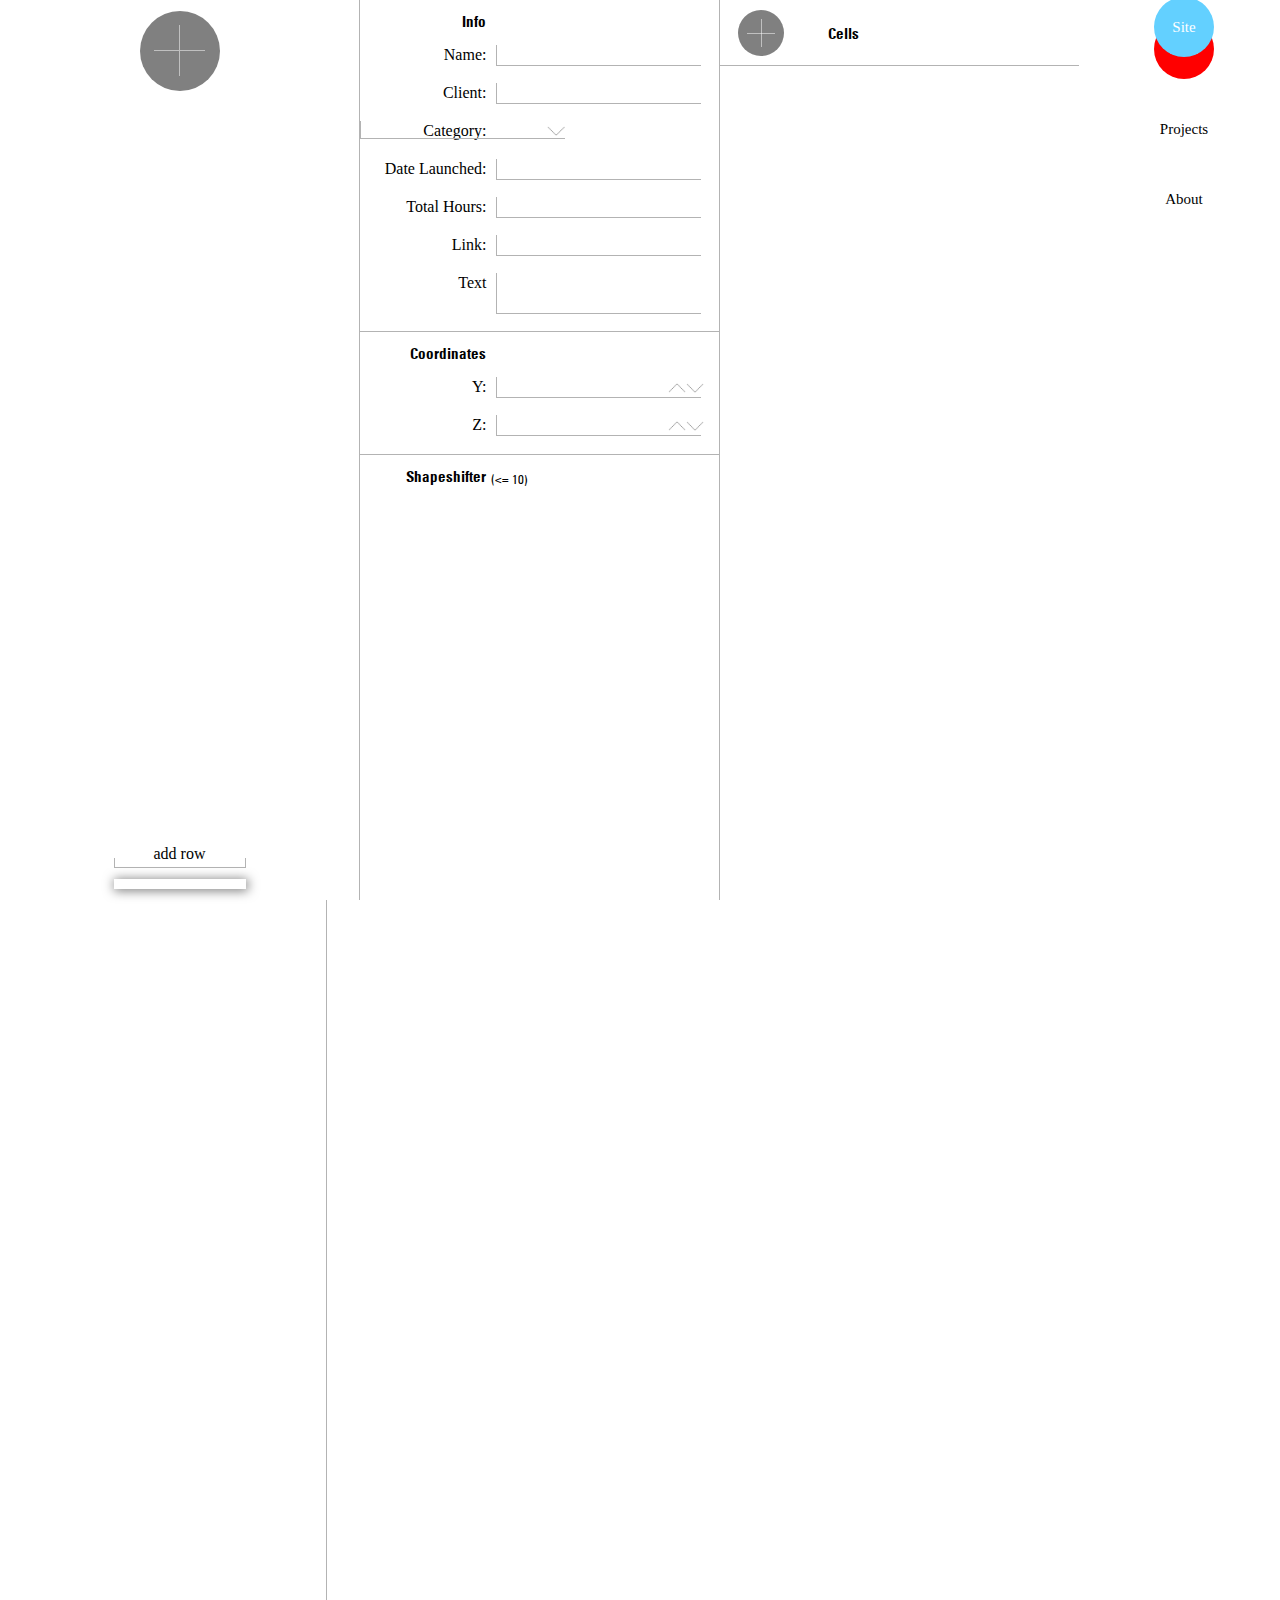
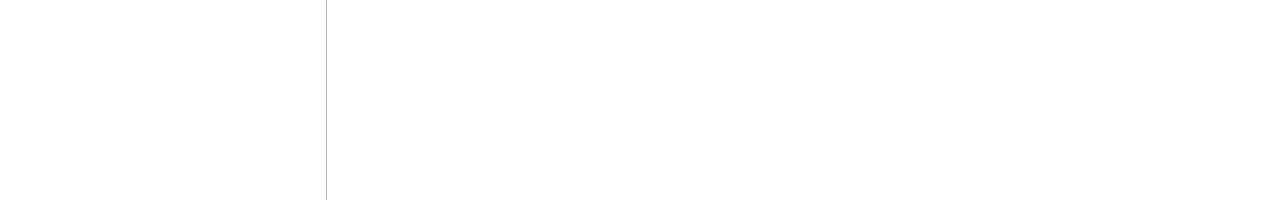
<file: back/index.html>
<!doctype html>
<!--[if lt IE 7]>  <html class="ie ie8 ie7 ie6" lang="en"> <![endif]-->
<!--[if IE 7]>     <html class="ie ie8 ie7" lang="en"> <![endif]-->
<!--[if IE 8]>     <html class="ie ie8" lang="en"> <![endif]-->
<!--[if IE]>       <html class="ie" lang="en"> <![endif]-->
<!--[if !IE]><!--> <html lang="en"> <!--<![endif]-->
<head>
	<meta http-equiv="Content-Type" content="text/html; charset=utf-8">
    <title>Page Title</title>
    <meta name="viewport" content="width=device-width, user-scalable=yes, initial-scale=1" />
    <link rel="stylesheet" type="text/css" href="type/type.css"/>
    <link rel="stylesheet" type="text/css" href="css/master.css" />

    <!--<script type="text/javascript" src="js/lib/jquery.js"></script>-->
</head>

<body>
	<div class="master">
		<div id="be_move">
			<div class="projects">
				<div id="oversight">
					<div id="add_project">
						<img src="img/plus_large.png" id="add_project_plus"/>
						<img src="img/minus_large.png"/>
					</div>
					<div id="add_row">
						<img src="img/addrow.png" /><p>add row</p>
						<div id="row_list">
							<li class="rowselectable" data-after="first"></li>
						</div>
					</div>
					<div id="oversight_sight"></div>
				</div>
				<div class="divide"><div></div></div>
				<div class="details">
					<div class="info">
						<h3>Info</h3>
						<div><p>Name:</p> <input tabindex="1" type="text" id="info_name"><br /></div>
						<div><p>Client:</p> <input tabindex="1" type="text" id="info_client"><br /></div>
						<div><p>Category:</p> 
							<!-- <input tabindex="1" type="text" id="info_category"> -->
							<div id="info_category">
								<div id="info_category_open"></div>
								<div id="info_category_carousel"></div>
							</div>
							<br />
						</div>
						<div><p>Date Launched:</p> <input tabindex="1" type="text" id="info_datelaunch"><br /></div>
						<div><p>Total Hours:</p> <input tabindex="1" type="text" id="info_hours"><br /></div>
						<div><p>Link:</p> <input tabindex="1" type="text" id="info_link"><br /></div>
						<div><p>Text</p><textarea tabindex="16" id="info_text"></textarea></div>
					</div>
					<div class="coords">
						<h3>Coordinates</h3>
						<div id="coord_y_hold">
							<p>Y:</p>
							<input tabindex="1" type="text" class="coord_inp" id="coord_y">
							<img src="img/down.png" class="coord_button cb_down" id="coord_y_down" />
							<img src="img/up.png" class="coord_button cb_up" id="coord_y_up" />
							<br />
						</div>
						<div id="coord_z_hold">
							<p>Z:</p>
							<input tabindex="1" type="text" class="coord_inp" id="coord_z">
							<img src="img/down.png" class="coord_button cb_down" id="coord_z_down" />
							<img src="img/up.png" class="coord_button cb_up" id="coord_z_up" />
							<br />
						</div>
					</div>
					<div class="shapeshifter_collect">
						<h3>Shapeshifter <span>(<= 10)</span></h3>
						<div id="shapeshifterhopper"></div>
					</div>
				</div>
				<div class="divide"><div></div></div>
				<div class="cells">
					<div class="cell_top">
						<div id="cell_add"><img src="img/plus_small.png" /></div>
						<h3>Cells</h3>
					</div>
					<div id="cell_put"></div>
				</div>
			</div>

			<div class="about">
				<div id="meimgs"></div>
				<div id="mebits"></div>
			</div>
		</div>

		<div class="side">
			<div id="save"><p>Save</p></div>
			<div class="switcher">
				<div id="switch_01"><p>Projects</p></div>
				<div id="switch_02"><p>About</p></div>
				<div id="switch_03"><div><p>Site</p></div></div>
			</div>
		</div>
	</div>


<script src="js/lib/three.min.54.js"></script>
<script src="js/lib/CSS3DRenderer.js"></script>
<script src="js/lib/tween.min.js"></script>
<script src="js/lib/underscore-min.js"></script>

<script src="js/lib/jquery.js"></script>
<script src="js/lib/jquery.tmpl.min.js"></script>
<script src="js/lib/jquery.filedrop.js"></script>

<script src='../join/descend.js'></script>

<script type="text/javascript" src="js/projects-m.js"></script>
<script type="text/javascript" src="js/about-m.js"></script>

</body>
</html>
</file>
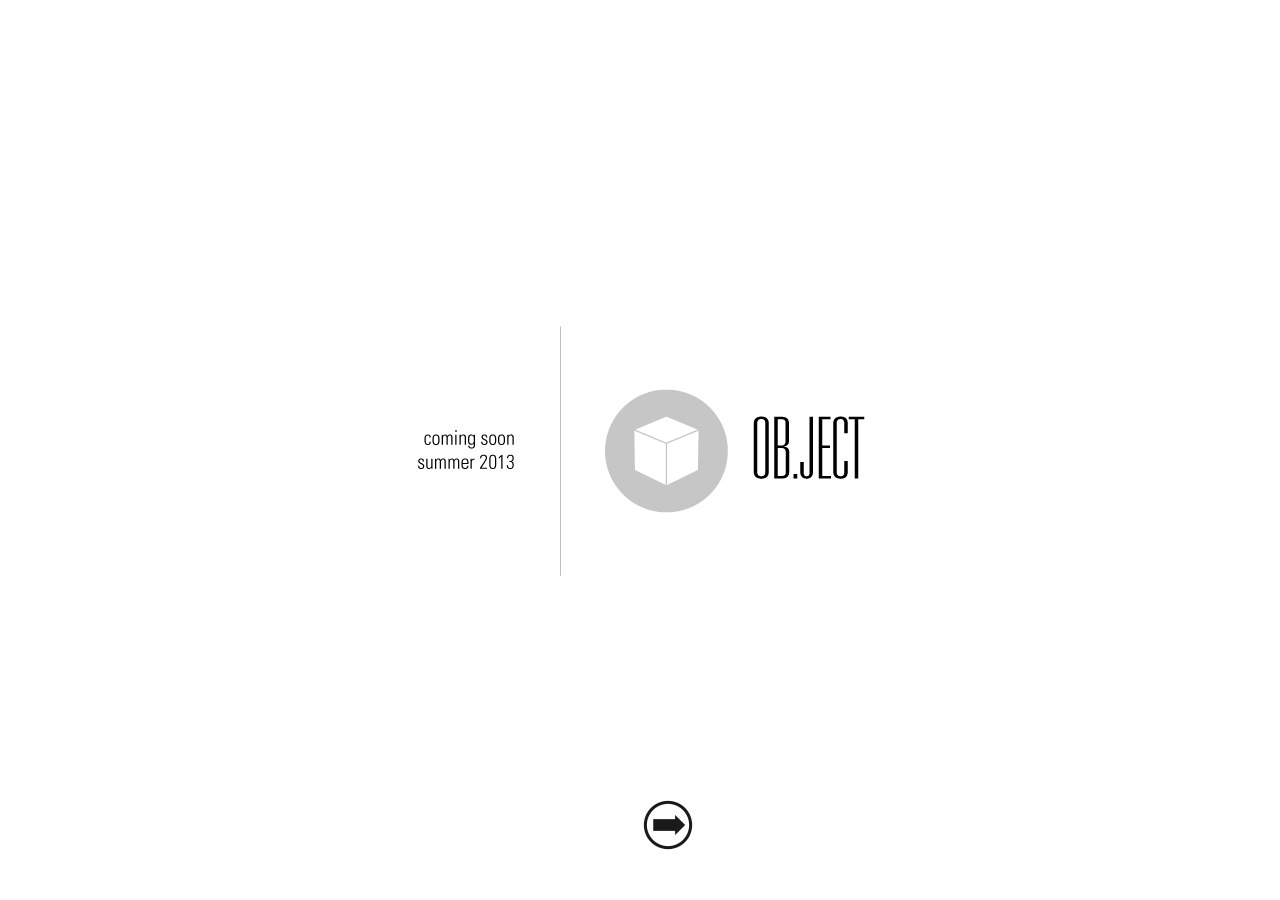
<file: preview/index.html>
<!doctype html>
<!--[if lt IE 7]>  <html class="ie ie8 ie7 ie6"> <![endif]-->
<!--[if IE 7]>     <html class="ie ie8 ie7""> <![endif]-->
<!--[if IE 8]>     <html class="ie ie8"> <![endif]-->
<!--[if IE]>       <html class="ie"> <![endif]-->
<!--[if !IE]><!--> <html> <!--<![endif]-->
<head>
	<meta http-equiv="Content-Type" content="text/html; charset=utf-8">
    <title>a sign of things to come</title>
    <meta name="viewport" content="width=device-width, user-scalable=yes, initial-scale=1" />
    <link rel="stylesheet" type="text/css" href="css/master.css" />

    <!--<script type="text/javascript" src="js/lib/jquery.js"></script>-->
</head>

<body>
	<div class="master">
		<div id="frame">
			<div class="p0">
				<p class="img"><img src="img/0.png"></p>
			</div>
			<div class="p1">
				<p class="img"><img src="img/1.png"></p>
				<div class="txt en"><p>three.js + css3d based navigation</p></div>
				<div class="txt de"><p>Navigation ist mit three.js + css3d gemacht</p></div>
			</div>
			
			<div class="p2">
				<p class="img"><img src="img/5.png"></p>
			</div>
			
			<div class="p3">
				<p class="img"><img src="img/7.png"></p>
				<div class="txt en"><p>a handcrafted CMS powers everything</p></div>
				<div class="txt de"><p>eine selbgemacht CMS biete alles</p></div>
			</div>
			<div class="p4">
				<p class="end en"><a href="http://www.ob.ject.ch/" target="_blank">ob.ject.ch</a><br />check back soon<br />thanks for looking<br />&copy; mike fischer 2013</p>
				<p class="end de"><a href="http://www.ob.ject.ch/" target="_blank">ob.ject.ch</a><br />bitte bald luege<br />danke f&uuml;r schauen<br />&copy; mike fischer 2013</p>
			</div>
			<div class="p5"></div>
			<div class="p6"></div>
			<div class="p7"></div>
			<div class="p8"></div>
			<div class="p9"></div>
		</div>
		<div class="nav">
			<img src="img/swipe.png" id="swipe" class="lit" />
			<img src="img/left.png" id="mouse_l" />
			<img src="img/right.png" id="mouse_r" class="lit" />
		</div>
	</div>
<script type="text/javascript" src="js/master-m.js"></script>
</body>
</html>
</file>
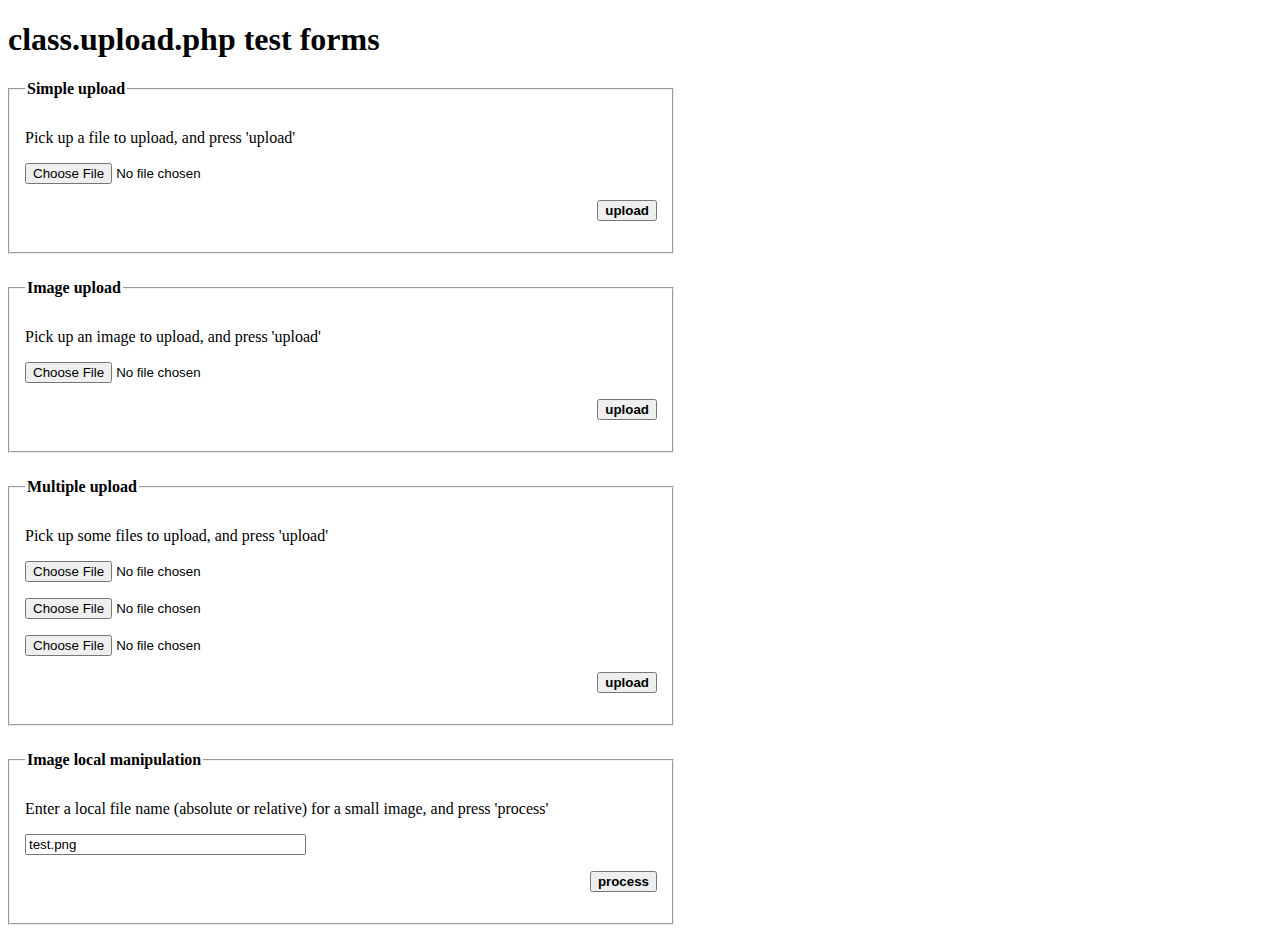
<file: back/up2/index.html>
<!DOCTYPE html PUBLIC "-//W3C//DTD XHTML 1.0 Transitional//EN" "http://www.w3.org/TR/xhtml1/DTD/xhtml1-transitional.dtd">
<html xmlns="http://www.w3.org/1999/xhtml">

<head>
    <title>class.upload.php test forms</title>

    <style>
        fieldset {
            width: 50%;
            margin: 15px 0px 25px 0px;
            padding: 15px;
        }
        legend {
            font-weight: bold;
        }
        .button {
            text-align: right;
        }
        .button input {
            font-weight: bold;
        }

    </style>

</head>

<body>

    <h1>class.upload.php test forms</h1>

    <fieldset>
        <legend>Simple upload</legend>
        <p>Pick up a file to upload, and press 'upload' </p>
        <form name="form1" enctype="multipart/form-data" method="post" action="upload.php" />
            <p><input type="file" size="32" name="my_field" value="" /></p>
            <p class="button"><input type="hidden" name="action" value="simple" />
            <input type="submit" name="Submit" value="upload" /></p>
        </form>
    </fieldset>

    <fieldset>
        <legend>Image upload</legend>
        <p>Pick up an image to upload, and press 'upload' </p>
        <form name="form2" enctype="multipart/form-data" method="post" action="upload.php" />
            <p><input type="file" size="32" name="my_field" value="" /></p>
            <p class="button"><input type="hidden" name="action" value="image" />
            <input type="submit" name="Submit" value="upload" /></p>
        </form>
    </fieldset>

    <fieldset>
        <legend>Multiple upload</legend>
        <p>Pick up some files to upload, and press 'upload' </p>
        <form name="form3" enctype="multipart/form-data" method="post" action="upload.php">
            <p><input type="file" size="32" name="my_field[]" value="" /></p>
            <p><input type="file" size="32" name="my_field[]" value="" /></p>
            <p><input type="file" size="32" name="my_field[]" value="" /></p>
            <p class="button"><input type="hidden" name="action" value="multiple" />
            <input type="submit" name="Submit" value="upload" /></p>
        </form>
    </fieldset>

    <fieldset>
        <legend>Image local manipulation</legend>
        <p>Enter a local file name (absolute or relative) for a small image, and press 'process' </p>
        <form name="form4" enctype="multipart/form-data" method="post" action="upload.php" />
            <p><input type="text" size="32" name="my_field" value="test.png" /></p>
            <p class="button"><input type="hidden" name="action" value="local" />
            <input type="submit" name="Submit" value="process" /></p>
        </form>
    </fieldset>


</body>

</html>
</file>
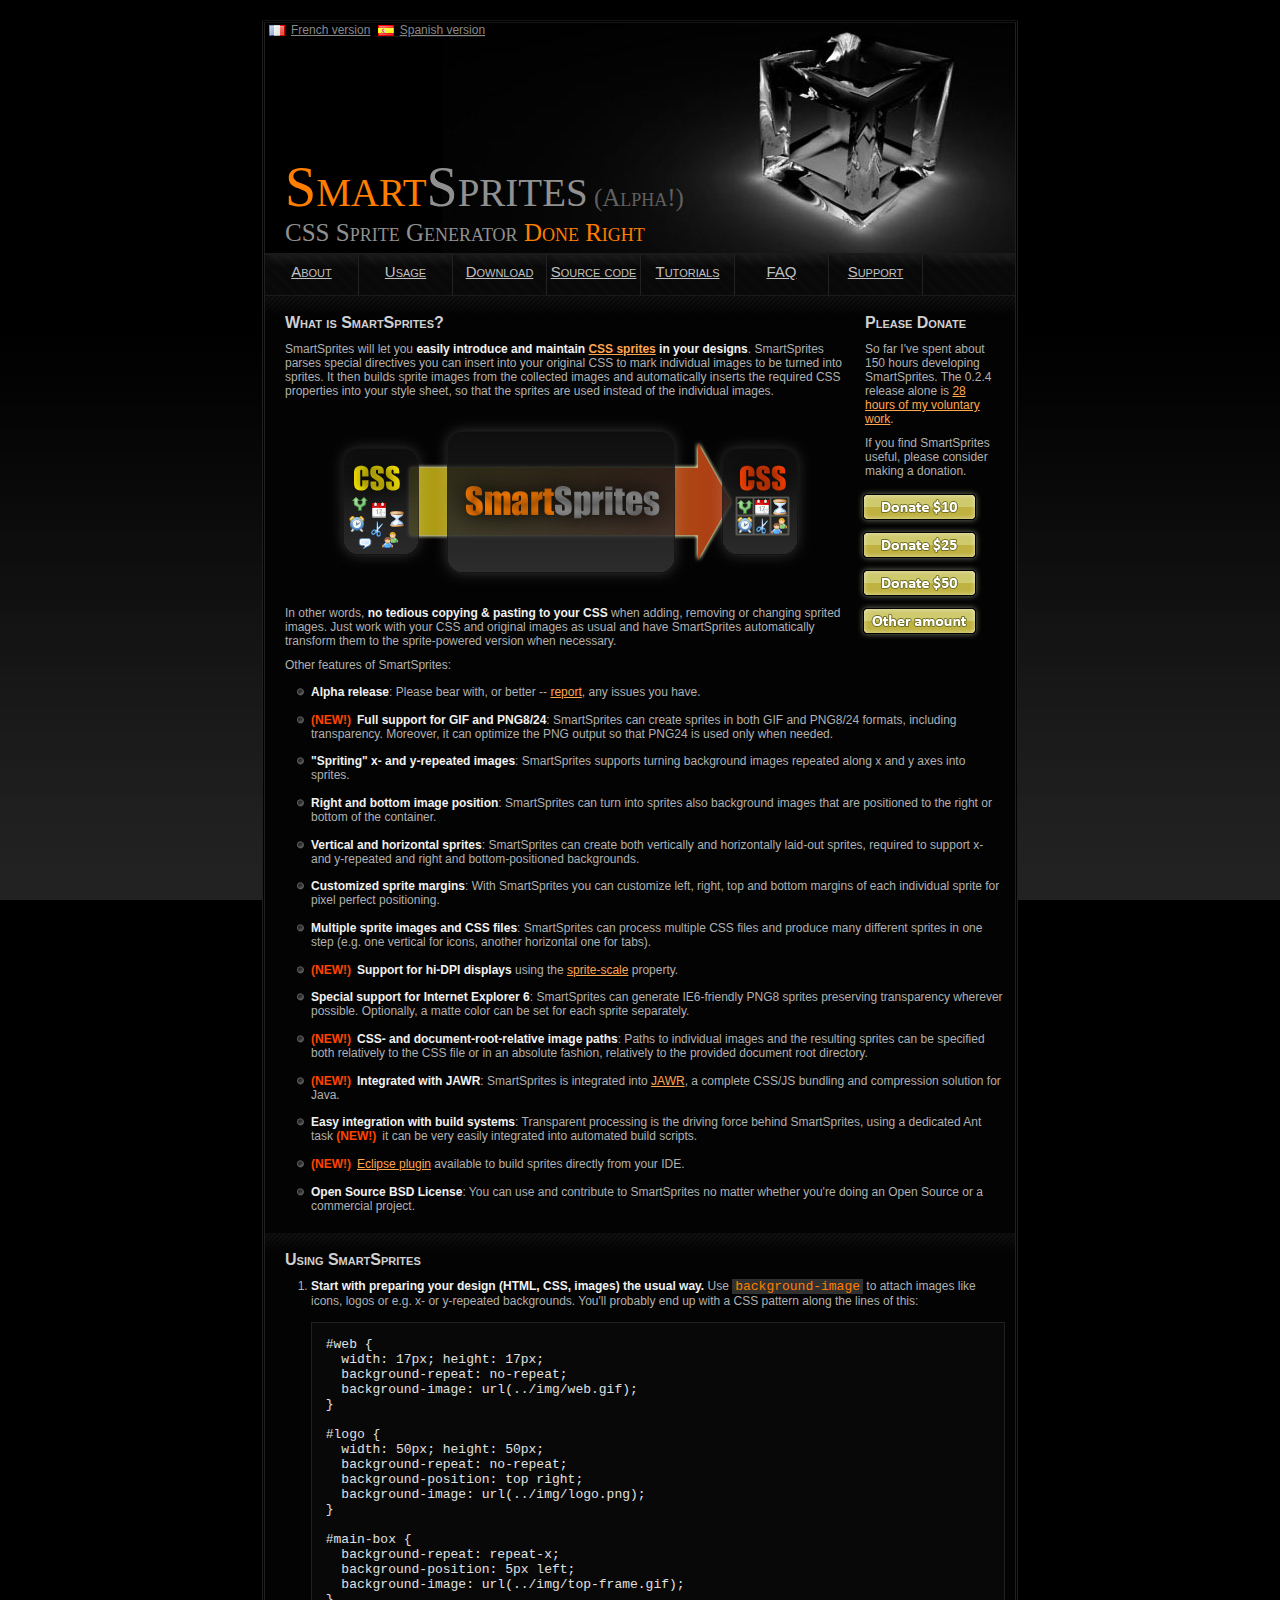
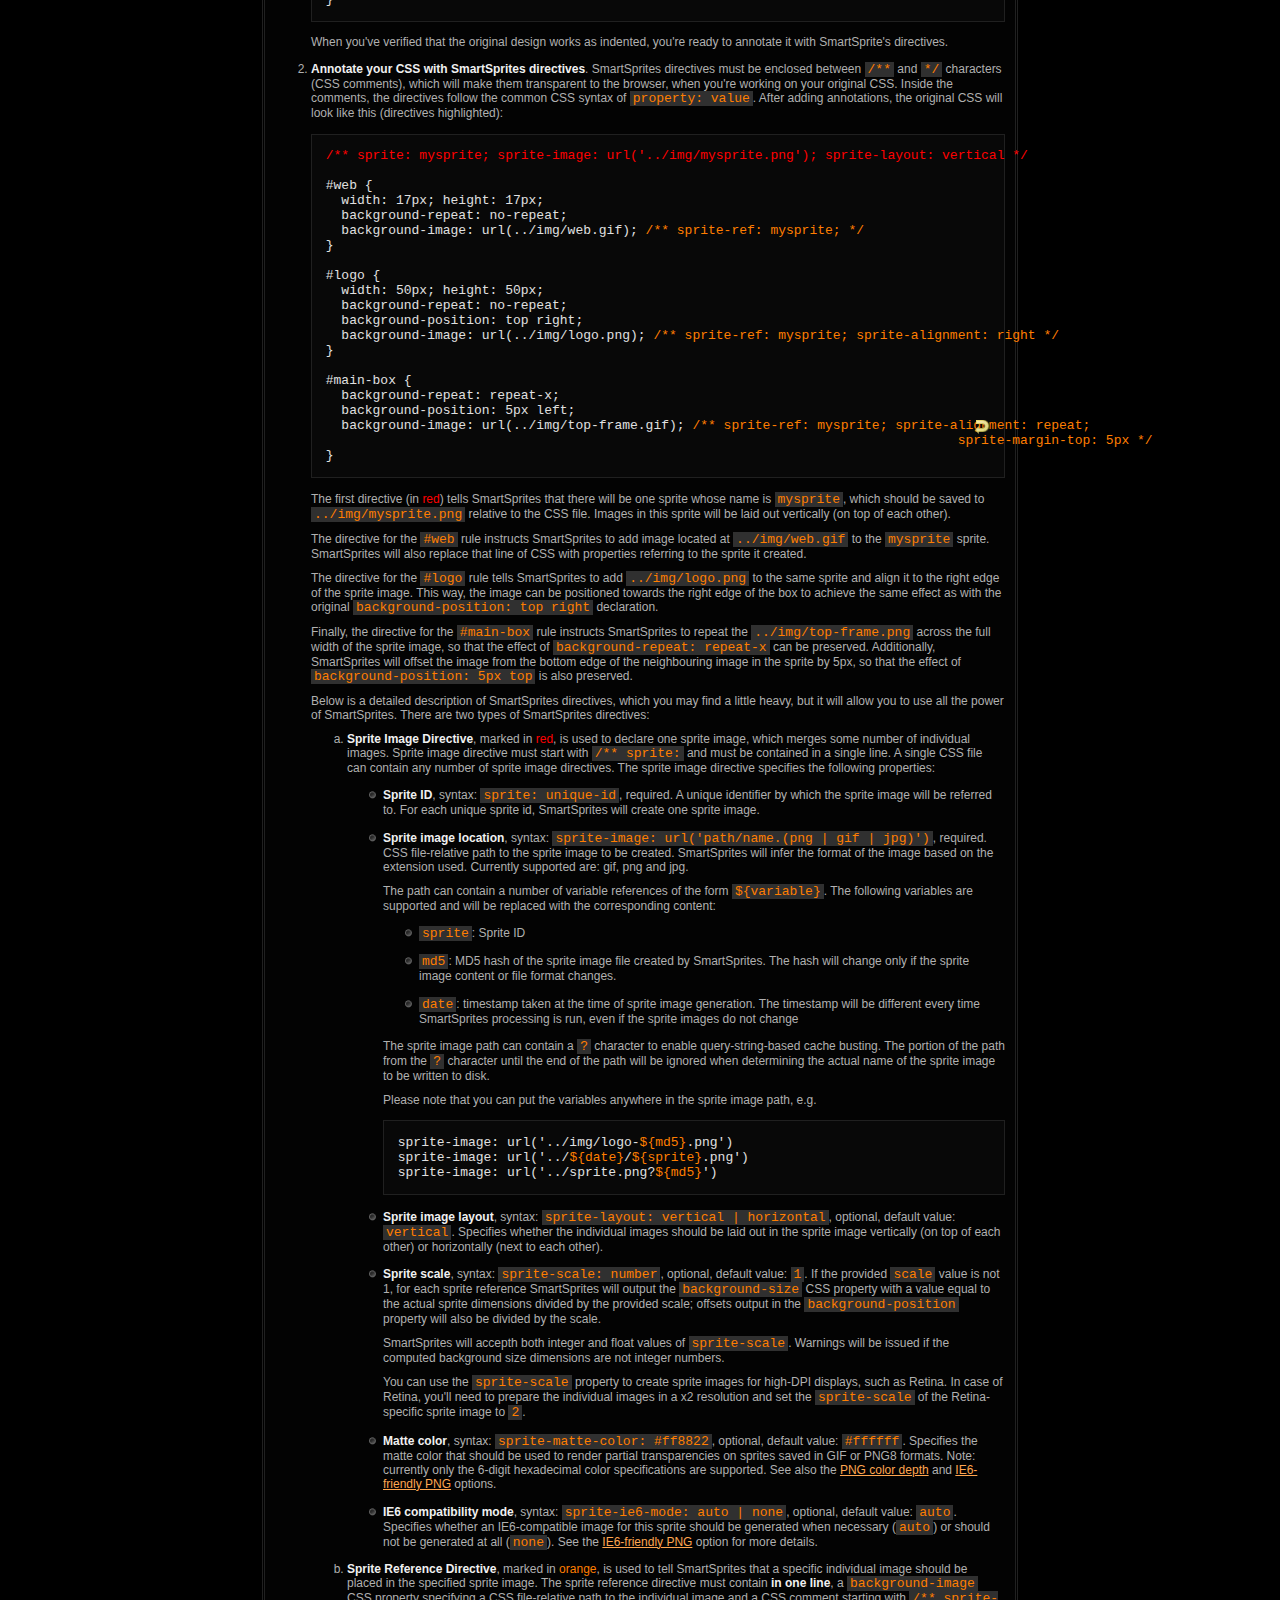
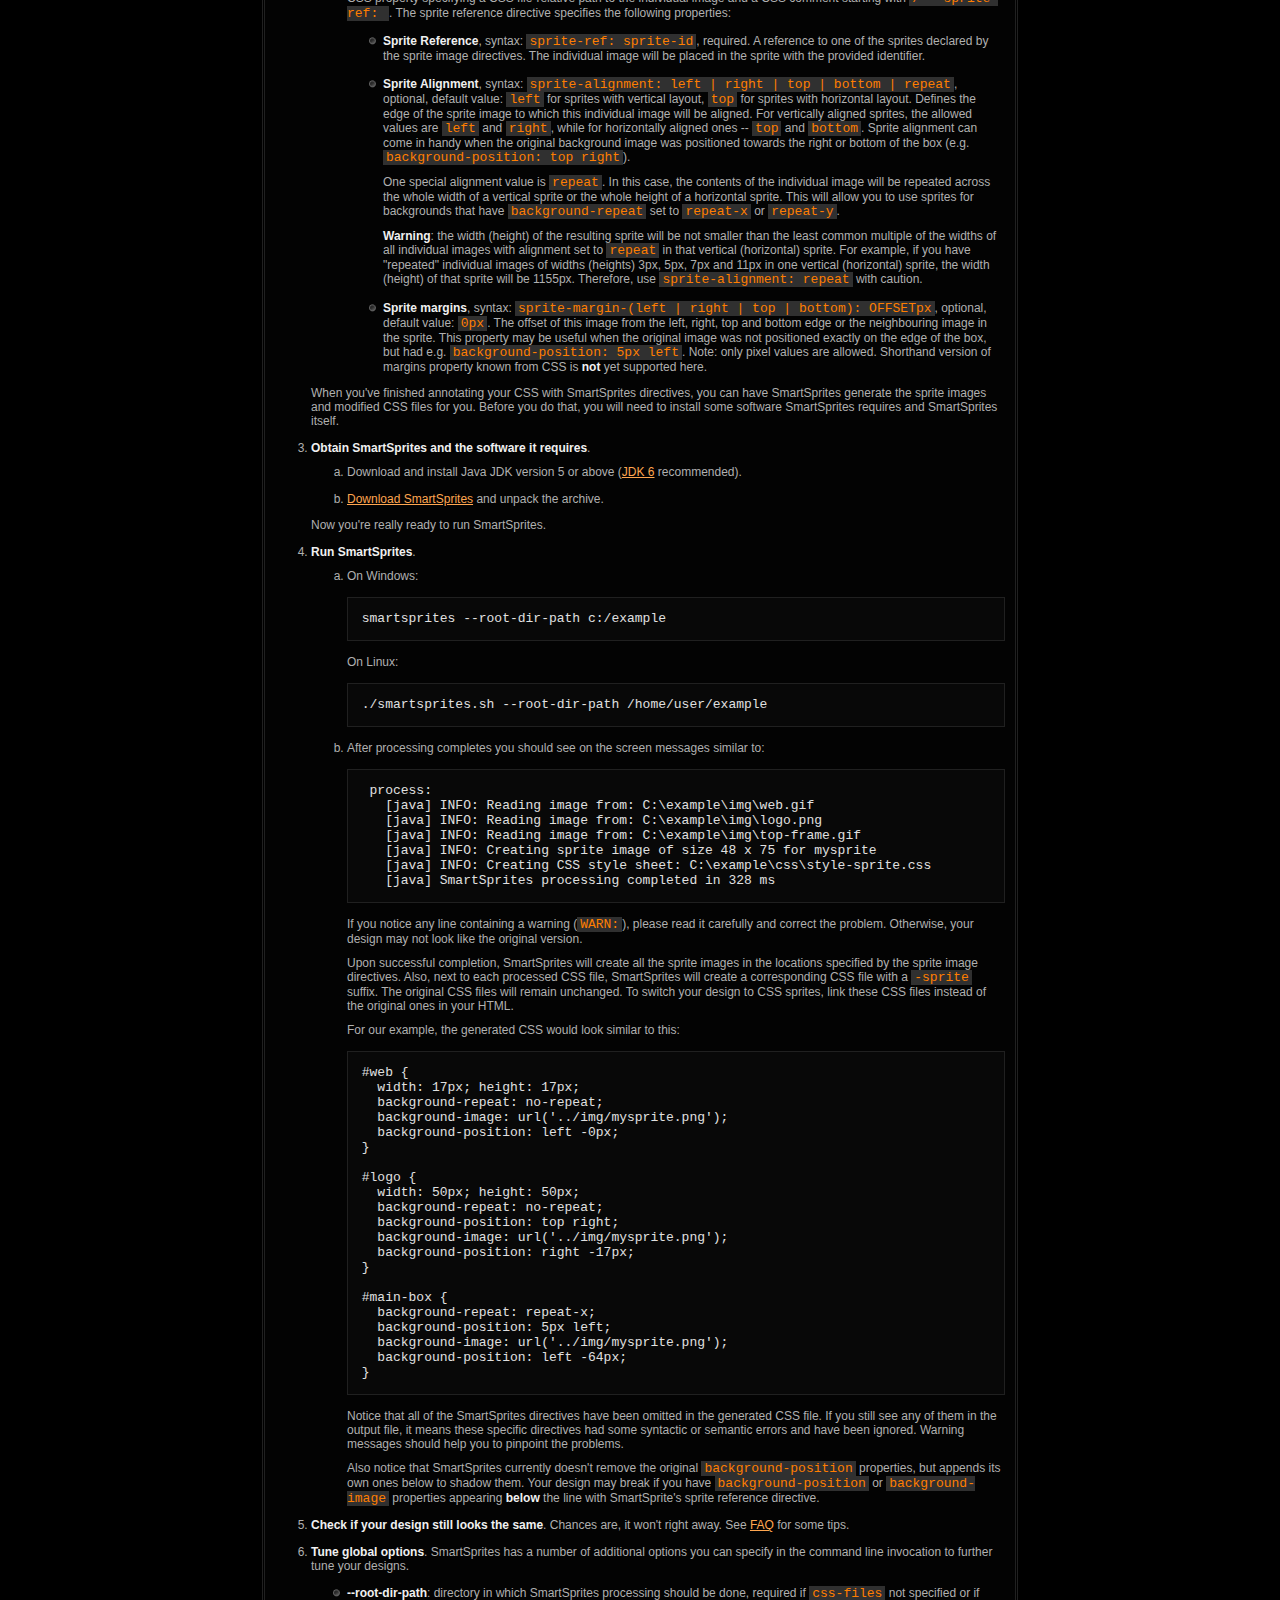
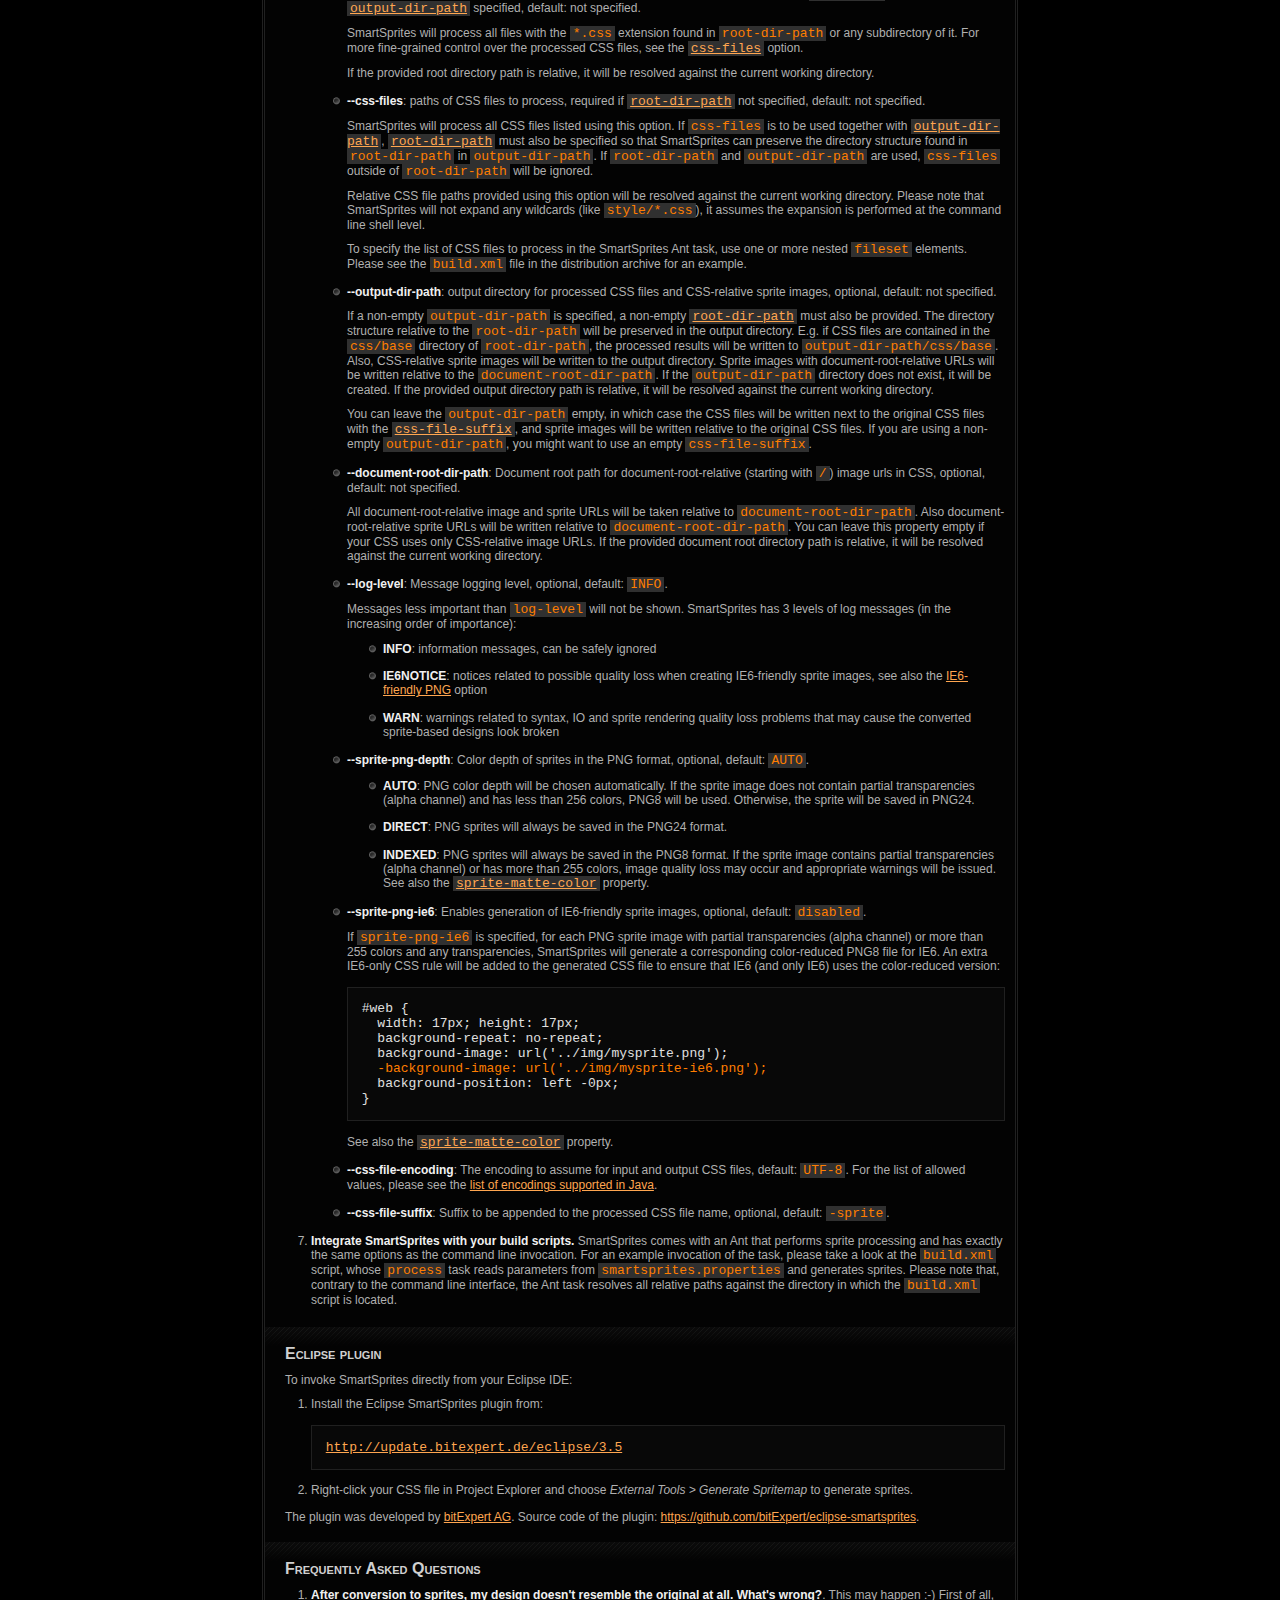
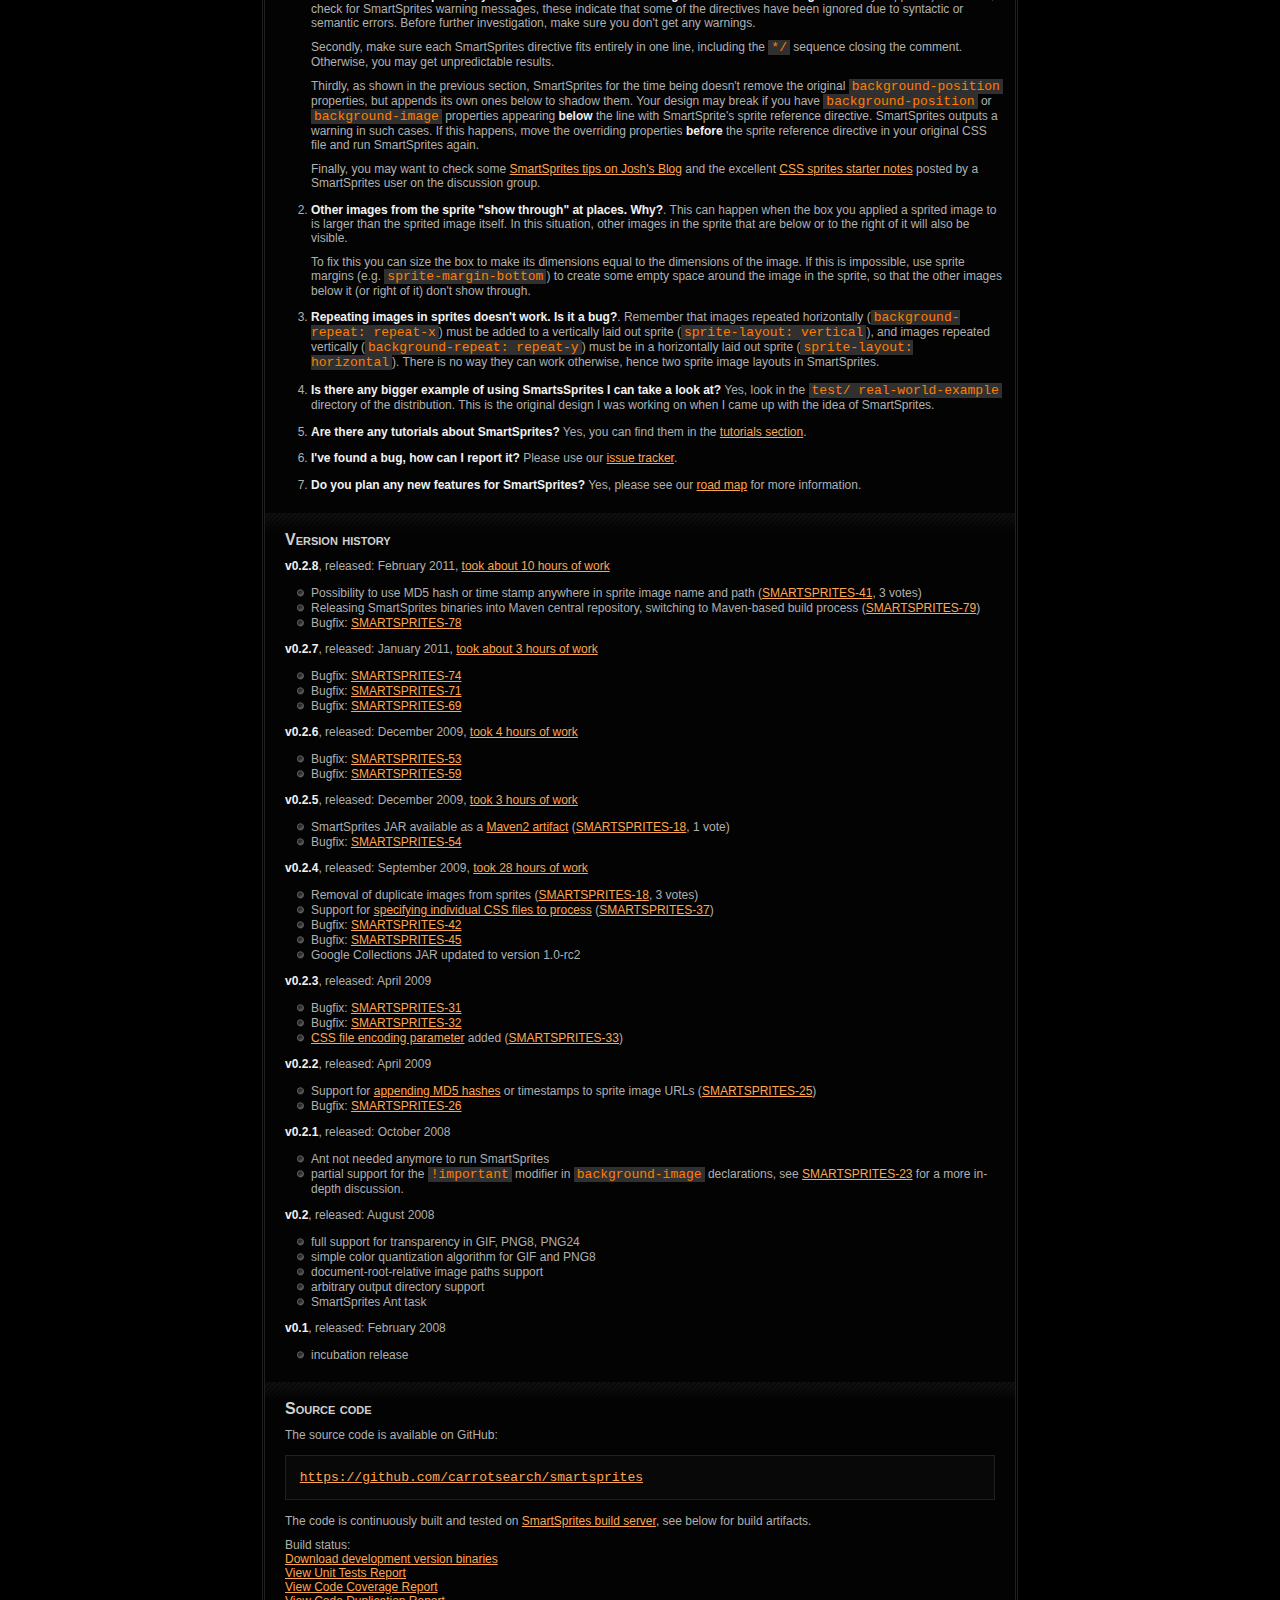
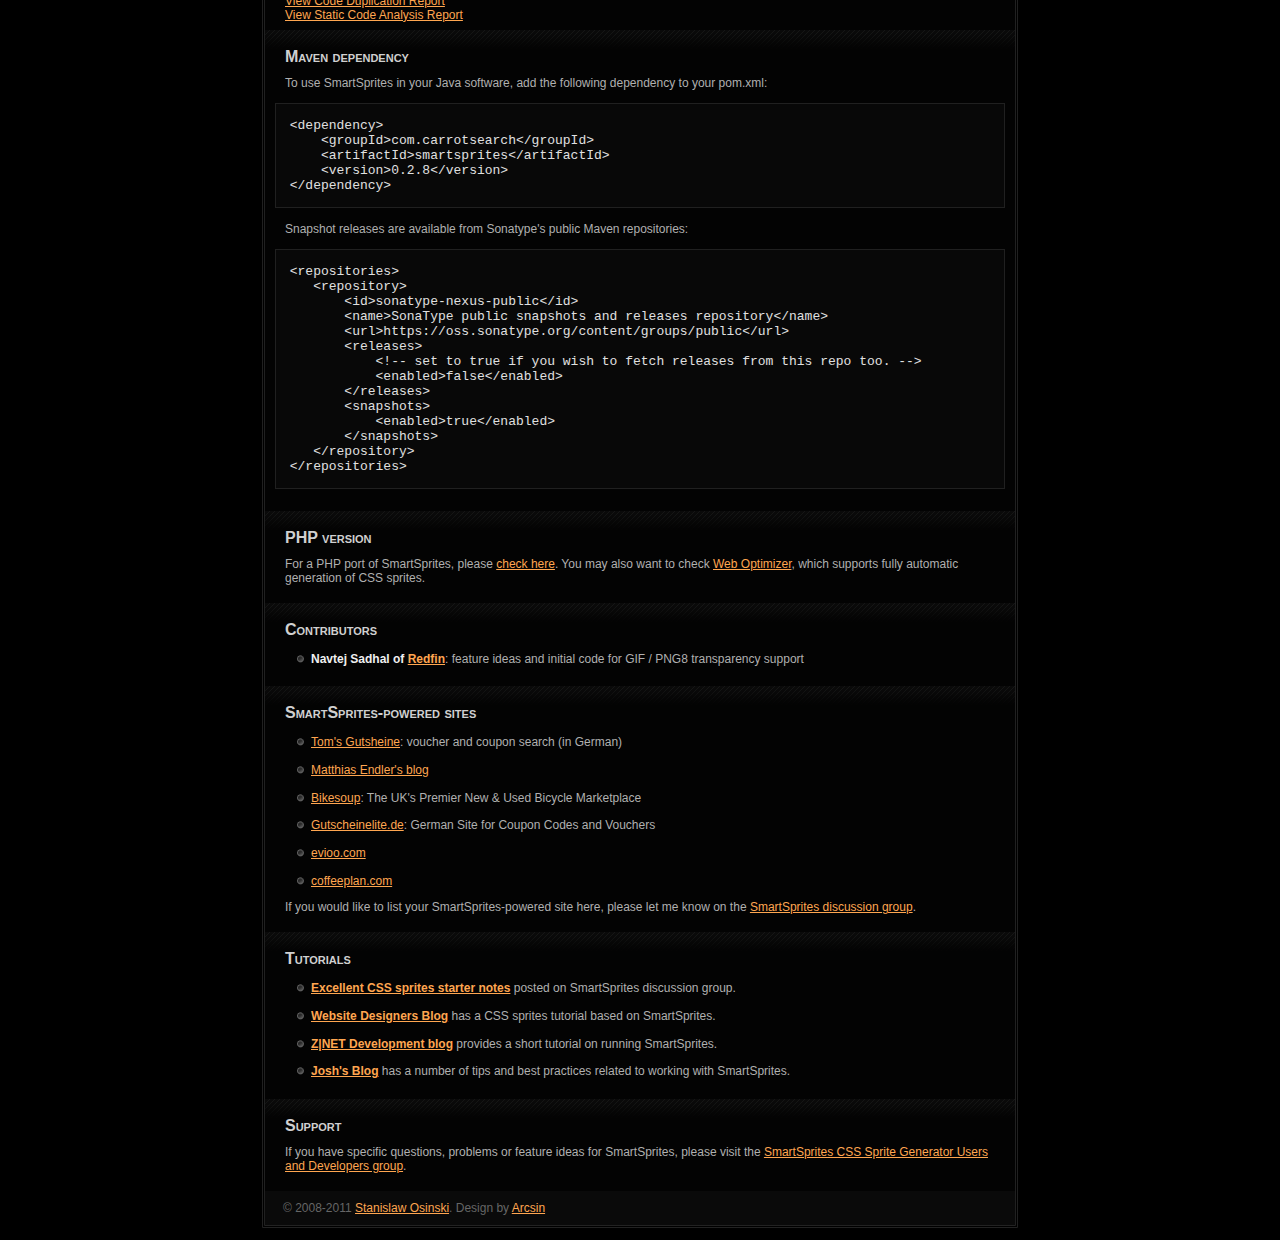
<file: back/sprite4/doc/index.html>
<!DOCTYPE html PUBLIC "-//W3C//DTD XHTML 1.0 Transitional//EN" "http://www.w3.org/TR/xhtml1/DTD/xhtml1-transitional.dtd">
<html xmlns="http://www.w3.org/1999/xhtml" xml:lang="en" lang="en">
<head>
<meta http-equiv="content-type" content="text/html; charset=utf-8"/>
<meta name="description" content="SmartSprites maintains CSS sprites in your designs, fully automatically. No tedious copying and pasting to your CSS when adding or changing sprited images." />
<meta name="keywords" content="keywords"/> 
<meta name="author" content="Stanisław Osiński"/> 
<link rel="stylesheet" href="http://builds.carrot2.org/styles/bamboo-status.css" type="text/css" media="all" title="Default" />
<link rel="stylesheet" type="text/css" href="css/default-sprite.css"/>
<title>SmartSprites: CSS Sprite Generator Done Right</title>
</head>
<body>
<div class="main">
  <div class="gfx">
    <a class="other-language fr" href="http://www.traduction.cc/traduction/Documentation-SmartSprites-8.html">French version</a>
    <a class="other-language es" href="http://www.cctranslations.org/smartsprites.php">Spanish version</a>
    <h1><span id="smart">Smart</span>Sprites<span id="alpha"> (Alpha!)</span></h1>
    <h2><span id="css-sprite-gen">CSS Sprite Generator</span> <span id="done-right">Done Right</span></h2>
  </div>

  <ul class="menu">
    <li><a href="#about">About</a></li>
    <li><a href="#usage">Usage</a></li>
    <li><a href="download.html?v0.2.8">Download</a></li>
    <li><a href="#source">Source code</a></li>
    <li><a href="#tutorials">Tutorials</a></li>
    <li><a href="#faq">FAQ</a></li>
    <li><a href="#contact">Support</a></li>
    <li id="last"></li>
  </ul>

  <div class="content">
    <div class="item">
      <div id="donate">
        <h1>Please Donate</h1>
        <p>
          So far I've spent about 150 hours developing SmartSprites. The
          0.2.4 release alone is <a
          href="http://issues.carrot2.org/secure/ConfigureReport.jspa?versionId=10135&amp;sortingOrder=least&amp;completedFilter=all&amp;subtaskInclusion=onlySelected&amp;selectedProjectId=10040&amp;reportKey=com.atlassian.jira.plugin.system.reports%3Atime-tracking&amp;Next=Next">28 hours of my voluntary work</a>. 
        </p>
        <p>
          If you find SmartSprites useful, please consider making a donation.
        </p>
      
        <form action="https://www.paypal.com/cgi-bin/webscr" method="post">
        <input type="hidden" name="cmd" value="_s-xclick" />
        <input type="hidden" name="encrypted" value="-----BEGIN [base64]/wrhpa/RupeVfUETck3hibaBrGvonIo0tdbcGyAgUa8PKOey25vv+se/qMxIU3dPwQkYX5c5S7fEPwuhmJkc8JeKlezsL8It5NI9rTqV3oLi3l2f317cXtUMaxGydgxs+vMu3XD54ePK0IQGrXm/xpnXBGOM9Mip+0Vpw4FqDELMAkGBSsOAwIaBQAwgewGCSqGSIb3DQEHATAUBggqhkiG9w0DBwQIfnKwtufbqI+Agcin8HQ2OvG5pCB4RzcRlQ/rtdcpf2h7AIfhkZ2cFt9YO9ZTXGYoxyRg21QWrNnmB+OWnZzL5we1uoSoSqmZ9+HJtEx9gIvhGBFRhZYnwSsLBoBk+738Q38VfM/7l4nUrRxrnPAvPuJJG4NzJmUVZdU5lSRcQsZtsphRzrSD7J0zxg/[base64]/Za+GJ/[base64]/9j/iKG4Thia/[base64]/vwqqEjT1Rat6dr2QBENhSBnBJrJfnodR0xsQ8AY3K6GjwiRT63jiqPD7Ek7JcLVDjohAe6jJpwlxyGazv9AJox5KqaD/dK7syMb7vWNNVct3Tk7iaIqCmeqPaJM=-----END PKCS7-----" />
        <button id="donate-10" type="submit"><span>Donate $10</span></button>
        </form>

        <form action="https://www.paypal.com/cgi-bin/webscr" method="post">
        <input type="hidden" name="cmd" value="_s-xclick" />
        <input type="hidden" name="encrypted" value="-----BEGIN [base64]/99XcHMdQ3CAM+/EycGMX9UfCvNec6yhZAfXjDIZ9OJM6fZEoYB5Hwt8qT4eY0tgTkNvfJ7KLygVmUHV5SDIdw4ITJ6u2gsxIKjP8BXq/l7mUWHXNBCjHp9oF/WReRZTi2Q9NyjDXlhu0s2GzELMAkGBSsOAwIaBQAwgewGCSqGSIb3DQEHATAUBggqhkiG9w0DBwQI55y5gU159UWAgcio/4B7Z2doYFeCSsH/9cDUyrRdve1xw61KnfnbvqupXa/qVOYw/XmxW7D4VuV9EQ/NYgBMLrWeSkj9ghg52Xhr0Nt/YnLZUzMLjrRdcHghMjKv99c+l8d+UjqEbZFfkWFIkMxyx2ZLksVrWrobBza1Q1aKUagoYa3LQrydaxe7wNg5+BMwcDX/NsWxbfOr7T+6pAhtVxs3GmzanjTExhWjjAEltu3N+gvEdhB/tqeCdrGaAKI5vDO/[base64]/Za+GJ/[base64]/9j/iKG4Thia/[base64]/6TqeTViKy1K9q+hb5xTa+SQTlMA0GCSqGSIb3DQEBAQUABIGADD9foLB5T9Dgejw/GERbYYYhify5QIc3DT+4NYwtUSFjESQypFWc7MvjeQnjnaFXs9xbCbs4AIJDFpxAYiTrETm/8EwSSSxt7Ua7cQWF0pNjois5pCuwFeebOYfT2vOJqw13I24/jgRvE5CQpV+FFiqKNQSGjeYfwO08P2Bfj+A=-----END PKCS7-----" />
        <button id="donate-25" type="submit"><span>Donate $25</span></button>
        </form>

        <form action="https://www.paypal.com/cgi-bin/webscr" method="post">
        <input type="hidden" name="cmd" value="_s-xclick" />
        <input type="hidden" name="encrypted" value="-----BEGIN [base64]/OjKVj9cYrbDdS7YhFPQGigXj3s6oGjPSAYT3BRJC17Ai9/JZmRygd06VPlfKN8YJhnH5rYuPxi2GCf0xI+I/[base64]/nn3tzfNnwwxJVy/THizAYZqTHgdDYtspLpo2DX6LmhtbtQrGXms7dWewauJvrFHvfRxOWimEnZ3L/[base64]/Za+GJ/[base64]/9j/iKG4Thia/[base64]/QhLe/UmRs4qmyUr9xaMA0GCSqGSIb3DQEBAQUABIGAMYATTlDuUnH2VAFdX2QHj1/PBP+gsLgnsRLmxffZJzrIWFAeE7LUdsHR/bZx8rCJ3wgltVXrXqrlR9ZQbsQf0yIWrR+b9qH5PvXUXm08iCdQxJz88gsVg8ClRKI4pCoGjKbnHFfdZ+e3HRG9uX3ZNVjstCr3orZ8Df+DNZLkjLU=-----END PKCS7-----" />
        <button id="donate-50" type="submit"><span>Donate $50</span></button>
        </form>

        <form action="https://www.paypal.com/cgi-bin/webscr" method="post">
        <input type="hidden" name="cmd" value="_s-xclick" />
        <input type="hidden" name="encrypted" value="-----BEGIN [base64]/[base64]/elxlPxmmx1fTrP3Xv6AuLTWE0QqqmTfRpS4CkalLNSmMdp1R7RjWoEGj/[base64]/hJl66/RGqrj5rFb08sAABNTzDTiqqNpJeBsYs/[base64]/MA0GCSqGSIb3DQEBBQUAA4GBAIFfOlaagFrl71+jq6OKidbWFSE+Q4FqROvdgIONth+8kSK//Y/4ihuE4Ymvzn5ceE3S/[base64]/ZvoCneHQ8E/lhtjfrszt/fdF+WPSQDGW0decoSrLh0MXBazLxtYQpHRoduWR+lfpSfJvIsLszX/v5PYKjFycllb0cKusSh0Otr1-----END PKCS7-----" />
        <button id="donate-other" type="submit"><span>Other amount</span></button>
        </form>
      </div>
      <a name="about"></a>
      <h1>What is SmartSprites?</h1>
      <p>
        SmartSprites will let you <strong>easily introduce and
        maintain <a href="http://www.alistapart.com/articles/sprites">CSS
        sprites</a> in your designs</strong>. SmartSprites parses special
        directives you can insert into your original CSS to mark individual
        images to be turned into sprites. It then builds sprite images from the
        collected images and automatically inserts the required CSS properties into
        your style sheet, so that the sprites are used instead of the
        individual images.
      </p>

      <p style="text-align: center">
        <img src="img/how-smartsprites-works.jpg" alt="SmartSprites parses special directives you can insert into your original CSS to mark individual images to be turned into sprites. It then builds sprite images from the collected images and automatically inserts the required CSS properties to your style sheet, so that the sprites are used instead of the individual images." />
      </p>

      <p>
        In other words, <strong>no tedious copying &amp; pasting to your
        CSS</strong> when adding, removing or changing sprited images. Just
        work with your CSS and original images as usual and have SmartSprites
        automatically transform them to the sprite-powered version when
        necessary.
      </p>

      <p>Other features of SmartSprites:</p>

      <ul>
        <li>
          <strong>Alpha release</strong>: Please bear with, or better -- <a href="http://issues.carrot2.org/browse/SMARTSPRITES">report</a>, any issues you have.
        </li>

        <li>
          <strong class="new">(NEW!)</strong><strong>Full support for GIF and
          PNG8/24</strong>: SmartSprites can create sprites in both GIF and
          PNG8/24 formats, including transparency. Moreover, it can
          optimize the PNG output so that PNG24 is used only when needed.
        </li>

        <li>
          <strong>"Spriting" x- and y-repeated images</strong>: SmartSprites
          supports turning background images repeated along x and y axes into
          sprites.
        </li>

        <li>
          <strong>Right and bottom image position</strong>: SmartSprites can
          turn into sprites also background images that are positioned to the
          right or bottom of the container.
        </li>

        <li>
          <strong>Vertical and horizontal sprites</strong>: SmartSprites can
          create both vertically and horizontally laid-out sprites, required to
          support x- and y-repeated and right and bottom-positioned backgrounds.
        </li>

        <li>
          <strong>Customized sprite margins</strong>: With SmartSprites you can
          customize left, right, top and bottom margins of each individual
          sprite for pixel perfect positioning.
        </li>

        <li>
          <strong>Multiple sprite images and CSS files</strong>: SmartSprites
          can process multiple CSS files and produce many different sprites in
          one step (e.g. one vertical for icons, another horizontal one for tabs).
        </li>

        <li>
          <strong class="new">(NEW!)</strong><strong>Support for hi-DPI displays</strong>
          using the <a href="#sprite-scale">sprite-scale</a> property.
        </li>

        <li>
          <strong>Special support for
          Internet Explorer 6</strong>: SmartSprites can generate IE6-friendly
          PNG8 sprites preserving transparency wherever possible. Optionally, a matte color
          can be set for each sprite separately.
        </li>

        <li>
          <strong class="new">(NEW!)</strong><strong>CSS- and
          document-root-relative image paths</strong>: Paths to individual
          images and the resulting sprites can be specified both relatively to
          the CSS file or in an absolute fashion, relatively to the provided
          document root directory.
        </li>

        <li>
          <strong class="new">(NEW!)</strong><strong>Integrated with JAWR</strong>: 
          SmartSprites is integrated into <a href="https://jawr.dev.java.net/">JAWR</a>, 
          a complete CSS/JS bundling and compression solution for Java.
        </li>

        <li>
          <strong>Easy integration with build systems</strong>: Transparent
          processing is the driving force behind SmartSprites, using a
          dedicated Ant task <strong class="new">(NEW!)</strong>it can be very easily
          integrated into automated build scripts.
        </li>

        <li>
          <strong class="new">(NEW!)</strong><a href="#eclipse-plugin">Eclipse plugin</a> available
          to build sprites directly from your IDE.
        </li>

        <li>
          <strong>Open Source BSD License</strong>: You can use and contribute
          to SmartSprites no matter whether you're doing an Open Source or a
          commercial project.
        </li>
      </ul>
    </div>

    <div class="item">
      <a name="usage"></a>
      <h1>Using SmartSprites</h1>
      <ol>
        <li>
          <strong>Start with preparing your design (HTML, CSS, images) the
          usual way.</strong> Use <tt>background-image</tt> to attach
          images like icons, logos or e.g. x- or y-repeated backgrounds. You'll
          probably end up with a CSS pattern along the lines of this:

          <code>#web {
  width: 17px; height: 17px;
  background-repeat: no-repeat;
  background-image: url(../img/web.gif);
}

#logo {
  width: 50px; height: 50px;
  background-repeat: no-repeat;
  background-position: top right;
  background-image: url(../img/logo.png);
}

#main-box {
  background-repeat: repeat-x;
  background-position: 5px left;
  background-image: url(../img/top-frame.gif);
}</code>

          When you've verified that the original design works as indented, you're ready
          to annotate it with SmartSprite's directives.
        </li>

        <li>
          <p>
            <strong>Annotate your CSS with SmartSprites directives</strong>.
            SmartSprites directives must be enclosed between <tt>/**</tt> and
            <tt>*/</tt> characters (CSS comments), which will make them
            transparent to the browser, when you're working on your original
            CSS. Inside the comments, the directives follow the common CSS syntax of
            <tt>property: value</tt>. After adding annotations, the original CSS
            will look like this (directives highlighted):
          </p>

          <code><strong class="red">/** sprite: mysprite; sprite-image: url('../img/mysprite.png'); sprite-layout: vertical */</strong>
          
#web {
  width: 17px; height: 17px;
  background-repeat: no-repeat;
  background-image: url(../img/web.gif); <strong>/** sprite-ref: mysprite; */</strong>
}

#logo {
  width: 50px; height: 50px;
  background-repeat: no-repeat;
  background-position: top right;
  background-image: url(../img/logo.png); <strong>/** sprite-ref: mysprite; sprite-alignment: right */</strong>
}

#main-box {
  background-repeat: repeat-x;
  background-position: 5px left;
  background-image: url(../img/top-frame.gif); <strong>/** sprite-ref: mysprite; sprite-alignment: repeat; <span class="nobreak"></span> 
                                                                                 sprite-margin-top: 5px */</strong>
}</code>

          <p>
            The first directive (in <span class="red">red</span>) tells
            SmartSprites that there will be one sprite whose name is
            <tt>mysprite</tt>, which should be saved to
            <tt>../img/mysprite.png</tt> relative to the CSS file. Images in
            this sprite will be laid out vertically (on top of each other).
          </p>

          <p>
            The directive for the <tt>#web</tt> rule instructs SmartSprites to
            add image located at <tt>../img/web.gif</tt> to the
            <tt>mysprite</tt> sprite. SmartSprites will also replace that line
            of CSS with properties referring to the sprite it created.
          </p>

          <p>
            The directive for the <tt>#logo</tt> rule tells SmartSprites to add
            <tt>../img/logo.png</tt> to the same sprite and align it to the
            right edge of the sprite image. This way, the image can be
            positioned towards the right edge of the box to achieve the same
            effect as with the original <tt>background-position: top right</tt>
            declaration.
          </p>

          <p>
            Finally, the directive for the <tt>#main-box</tt> rule instructs
            SmartSprites to repeat the <tt>../img/top-frame.png</tt> across
            the full width of the sprite image, so that the effect of
            <tt>background-repeat: repeat-x</tt> can be preserved.
            Additionally, SmartSprites will offset the image from the bottom
            edge of the neighbouring image in the sprite by 5px, so that the
            effect of <tt>background-position: 5px top</tt> is also preserved.
          </p>

          <p>
            Below is a detailed description of SmartSprites directives, which
            you may find a little heavy, but it will allow you to use all the power
            of SmartSprites. There are two types of SmartSprites directives:
          </p>

          <ol>
            <li>
              <p>
                <strong>Sprite Image Directive</strong>, marked in <span
                class="red">red</span>, is used to declare one sprite image,
                which merges some number of individual images. Sprite image
                directive must start with <tt>/** sprite:</tt> and must be
                contained in a single line. A single CSS file can contain any
                number of sprite image directives. The sprite image directive
                specifies the following properties:
              </p>

              <ul>
                <li><strong>Sprite ID</strong>, syntax: <tt>sprite:
                unique-id</tt>, required. A unique identifier by which the
                sprite image will be referred to. For each unique sprite id,
                SmartSprites will create one sprite image. </li>

                <li><strong>Sprite image location</strong>, syntax:
                <tt>sprite-image: url('path/name.(png | gif | jpg)')</tt>,
                required.  CSS file-relative path to the sprite image to be
                created.  SmartSprites will infer the format of the image
                based on the extension used.  Currently supported are:
                gif, png and jpg.
                
                  <p>
                    The path can contain a number of variable references
                    of the form <tt>${variable}</tt>. The following variables
                    are supported and will be replaced with the corresponding 
                    content:
                  </p>
                   
                  <ul>
                    <li>
                      <tt>sprite</tt>: Sprite ID
                    </li>
                    
                    <li>
                      <tt>md5</tt>: MD5 hash of the sprite image file created
                      by SmartSprites. The hash will change only if the sprite 
                       image content or file format changes.
                    </li>
                   
                    <li>
                      <tt>date</tt>: timestamp taken at the time of sprite 
                     image generation. The timestamp will be different every 
                     time SmartSprites processing is run, even if the sprite 
                     images do not change
                    </li>
                  </ul>
                  
                  <p>
                    The sprite image path can contain a <tt>?</tt> character
                    to enable query-string-based cache busting. The portion
                    of the path from the <tt>?</tt> character until the end
                    of the path will be ignored when determining the actual
                    name of the sprite image to be written to disk.
                  </p>
                  
                  <p>
                    Please note that you can put the variables anywhere in the
                    sprite image path, e.g.
                  </p>
                  
                  <code>sprite-image: url('../img/logo-<strong>${md5}</strong>.png')
sprite-image: url('../<strong>${date}</strong>/<strong>${sprite}</strong>.png')
sprite-image: url('../sprite.png?<strong>${md5}</strong>')</code>
                </li>

                <li><strong>Sprite image layout</strong>, syntax:
                <tt>sprite-layout: vertical | horizontal</tt>, optional,
                default value: <tt>vertical</tt>. Specifies whether the
                individual images should be laid out in the sprite image
                vertically (on top of each other) or horizontally (next to
                each other).
                </li>

                <li id="sprite-scale">
                  <p>
                    <strong>Sprite scale</strong>, syntax: <tt>sprite-scale: 
                    number</tt>, optional, default value: <tt>1</tt>. 
                    If the provided <tt>scale</tt> value is not 1, for each sprite
                    reference SmartSprites will output the <tt>background-size</tt>
                    CSS property with a value equal to the actual sprite dimensions
                    divided by the provided scale; offsets output in the <tt>background-position</tt>
                    property will also be divided by the scale.
                  </p>

                  <p>
                    SmartSprites will accepth both integer and float values of 
                    <tt>sprite-scale</tt>. Warnings will be issued if the computed
                    background size dimensions are not integer numbers.
                  </p>

                  <p>
                    You can use the <tt>sprite-scale</tt> property to create
                    sprite images for high-DPI displays, such as Retina. In case
                    of Retina, you'll need to prepare the individual images in a x2 
                    resolution and set the <tt>sprite-scale</tt> of the Retina-specific
                    sprite image to <tt>2</tt>.
                  </p>
                </li>

                <li><a name="sprite-matte-color"><strong>Matte
                color</strong></a>, syntax: <tt>sprite-matte-color:
                #ff8822</tt>, optional, default value: <tt>#ffffff</tt>.
                Specifies the matte color that should be used to render partial
                transparencies on sprites saved in GIF or PNG8 formats. Note:
                currently only the 6-digit hexadecimal color specifications are
                supported.  See also the <a href="#png-depth">PNG color
                depth</a> and <a href="#png-ie6">IE6-friendly PNG</a> options.
                </li>

                <li>
                  <strong>IE6 compatibility mode</strong>, syntax: <tt>sprite-ie6-mode:
                  auto | none</tt>, optional, default value: <tt>auto</tt>.
                  Specifies whether an IE6-compatible image for this sprite should be generated
                  when necessary (<tt>auto</tt>) or should not be generated at all
                  (<tt>none</tt>). See the <a href="#png-ie6">IE6-friendly PNG</a> option for
                  more details.
                </li>
              </ul>
            </li>

            <li>
              <strong>Sprite Reference Directive</strong>, marked in <span
              class="orange">orange</span>, is used to tell SmartSprites that
              a specific individual image should be placed in the specified
              sprite image. The sprite reference directive must contain
              <strong>in one line</strong>, a <tt>background-image</tt> CSS
              property specifying a CSS file-relative path to the individual
              image and a CSS comment starting with <tt>/** sprite-ref:
              </tt>. The sprite reference directive specifies the following
              properties:

              <ul>
                <li><strong>Sprite Reference</strong>, syntax:
                <tt>sprite-ref: sprite-id</tt>, required. A reference to one
                of the sprites declared by the sprite image directives.
                The individual image will be placed in the sprite with the
                provided identifier.</li>

                <li>
                  <p>
                    <strong>Sprite Alignment</strong>, syntax:
                    <tt>sprite-alignment: left | right | top | bottom |
                    repeat</tt>, optional, default value: <tt>left</tt> for
                    sprites with vertical layout, <tt>top</tt> for sprites
                    with horizontal layout. Defines the edge of the sprite
                    image to which this individual image will be aligned. For
                    vertically aligned sprites, the allowed values are
                    <tt>left</tt> and <tt>right</tt>, while for horizontally
                    aligned ones -- <tt>top</tt> and <tt>bottom</tt>.  Sprite
                    alignment can come in handy when the original background
                    image was positioned towards the right or bottom of the
                    box (e.g. <tt>background-position: top right</tt>).
                  </p>

                  <p>
                    One special alignment value is <tt>repeat</tt>. In this
                    case, the contents of the individual image will be
                    repeated across the whole width of a vertical sprite or
                    the whole height of a horizontal sprite. This will
                    allow you to use sprites for backgrounds that have
                    <tt>background-repeat</tt> set to <tt>repeat-x</tt> or
                    <tt>repeat-y</tt>. 
                  </p>

                  <p>
                    <strong>Warning</strong>: the width (height) of the
                    resulting sprite will be not smaller than the least
                    common multiple of the widths of all individual images
                    with alignment set to <tt>repeat</tt> in that vertical
                    (horizontal) sprite. For example, if you have "repeated"
                    individual images of widths (heights) 3px, 5px, 7px and
                    11px in one vertical (horizontal) sprite, the width
                    (height) of that sprite will be 1155px. Therefore, use
                    <tt>sprite-alignment: repeat</tt> with caution.
                  </p>
                </li>

                <li><strong>Sprite margins</strong>, syntax:
                <tt>sprite-margin-(left | right | top | bottom):
                OFFSETpx</tt>, optional, default value: <tt>0px</tt>. The
                offset of this image from the left, right, top and bottom
                edge or the neighbouring image in the sprite. This property
                may be useful when the original image was not positioned
                exactly on the edge of the box, but had e.g.
                <tt>background-position: 5px left</tt>. Note: only pixel
                values are allowed. Shorthand version of margins property
                known from CSS is <strong>not</strong> yet supported here.
                </li>
              </ul>
            </li>
          </ol>

          <p>
            When you've finished annotating your CSS with SmartSprites
            directives, you can have SmartSprites generate the sprite images
            and modified CSS files for you. Before you do that, you will need
            to install some software SmartSprites requires and SmartSprites
            itself.
          </p>
        </li>

        <li>
          <p>
            <strong>Obtain SmartSprites and the software it requires</strong>.
          </p>

          <ol>
            <li>
              Download and install Java JDK version 5 or above (<a
              href="http://java.sun.com/javase/downloads/index.jsp">JDK 6</a>
              recommended).
            </li>

            <li>
              <a href="download.html?v0.2.8">Download SmartSprites</a>
              and unpack the archive.
            </li>
          </ol>

          <p>
            Now you're really ready to run SmartSprites.
          </p>
        </li>

        <li>
          <p>
            <strong>Run SmartSprites</strong>. 
          </p>

          <ol>
            <li>
              On Windows:
              <code>smartsprites --root-dir-path c:/example</code>

              On Linux:
              <code>./smartsprites.sh --root-dir-path /home/user/example</code>
            </li>
            
            <li>
              <p>
                After processing completes you should see on the screen messages similar to:
              </p>

              <code> process:
   [java] INFO: Reading image from: C:\example\img\web.gif
   [java] INFO: Reading image from: C:\example\img\logo.png
   [java] INFO: Reading image from: C:\example\img\top-frame.gif
   [java] INFO: Creating sprite image of size 48 x 75 for mysprite
   [java] INFO: Creating CSS style sheet: C:\example\css\style-sprite.css
   [java] SmartSprites processing completed in 328 ms</code>

              <p>
                If you notice any line containing a warning (<tt>WARN:</tt>),
                please read it carefully and correct the problem. Otherwise,
                your design may not look like the original version.
              </p>

              <p>
                Upon successful completion, SmartSprites will create all the
                sprite images in the locations specified by the sprite image
                directives. Also, next to each processed CSS file,
                SmartSprites will create a corresponding CSS file with a
                <tt>-sprite</tt> suffix. The original CSS files will remain
                unchanged. To switch your design to CSS sprites, link these
                CSS files instead of the original ones in your HTML.
              </p>

              <p>
                For our example, the generated CSS would look similar to this:
              </p>

              <code>#web { 
  width: 17px; height: 17px; 
  background-repeat: no-repeat; 
  background-image: url('../img/mysprite.png');
  background-position: left -0px;
} 

#logo { 
  width: 50px; height: 50px; 
  background-repeat: no-repeat; 
  background-position: top right; 
  background-image: url('../img/mysprite.png');
  background-position: right -17px;
} 

#main-box { 
  background-repeat: repeat-x; 
  background-position: 5px left; 
  background-image: url('../img/mysprite.png');
  background-position: left -64px;
}</code>

              <p>
                Notice that all of the SmartSprites directives have been
                omitted in the generated CSS file. If you still see any of
                them in the output file, it means these specific directives
                had some syntactic or semantic errors and have been ignored.
                Warning messages should help you to pinpoint the problems.
              </p>

              <p>
                Also notice that SmartSprites currently doesn't remove the
                original <tt>background-position</tt> properties, but appends
                its own ones below to shadow them. Your design may break if
                you have <tt>background-position</tt> or
                <tt>background-image</tt> properties appearing
                <strong>below</strong> the line with SmartSprite's sprite
                reference directive.
              </p>
            </li>
          </ol>
        </li>

        <li>
          <strong>Check if your design still looks the same</strong>. Chances
          are, it won't right away. See <a href="#faq">FAQ</a> for some tips.
        </li>

        <li>
          <a name="global-options"><strong>Tune global options</strong></a>.
          SmartSprites has a number of additional options you can specify
          in the command line invocation to further tune your designs. 

          <ul>
            <li>
              <a name="root-dir-path"><strong>--root-dir-path</strong></a>: directory in 
              which SmartSprites processing should be done, required if <tt>css-files</tt>
              not specified or if <tt><a href="#output-dir-path">output-dir-path</a></tt>
              specified, default: not specified.
              <p>
                SmartSprites will process all files with the <tt>*.css</tt> extension found 
                in <tt>root-dir-path</tt> or any subdirectory of it. For more fine-grained
                control over the processed CSS files, see the 
                <tt><a href="#css-files">css-files</a></tt> option. 
              </p>
              <p>
                If the provided root directory path is relative, it will be resolved 
                against the current working directory. 
              </p>
            </li>
            
            <li>
              <a name="css-files"><strong>--css-files</strong></a>: paths of CSS files to
              process, required if <tt><a href="#root-dir-path">root-dir-path</a></tt>
              not specified, default: not specified.
              
              <p>
                SmartSprites will process all CSS files listed using this option. If
                <tt>css-files</tt> is to be used together with <tt><a href="#output-dir-path">output-dir-path</a></tt>,
                <tt><a href="#root-dir-path">root-dir-path</a></tt> must also be specified
                so that SmartSprites can preserve the directory structure found in 
                <tt>root-dir-path</tt> in <tt>output-dir-path</tt>. If <tt>root-dir-path</tt> 
                and <tt>output-dir-path</tt> are used, <tt>css-files</tt> outside of 
                <tt>root-dir-path</tt> will be ignored. 
              </p>
              
              <p>
                Relative CSS file paths provided using this option will be resolved
                against the current working directory. Please note that SmartSprites will 
                not expand any wildcards (like <tt>style/*.css</tt>), it assumes
                the expansion is performed at the command line shell level.
              </p>
              
              <p>
                To specify the list of CSS files to process in the SmartSprites Ant task, use
                one or more nested <tt>fileset</tt> elements. Please see the 
                <tt>build.xml</tt> file in the distribution archive for an example.
              </p>
            </li>
            
            <li>
              <a name="output-dir-path"><strong>--output-dir-path</strong></a>: output directory for
              processed CSS files and CSS-relative sprite images, optional, default: not specified.
              <p>
                If a non-empty <tt>output-dir-path</tt> is specified, a non-empty
                <tt><a href="#root-dir-path">root-dir-path</a></tt> must also be provided.
                The directory structure relative to the <tt>root-dir-path</tt> 
                will be preserved in the output directory. E.g. if CSS files are contained 
                in the <tt>css/base</tt> directory of <tt>root-dir-path</tt>, the
                processed results will be written to
                <tt>output-dir-path/css/base</tt>. Also, CSS-relative sprite
                images will be written to the output directory. Sprite images
                with document-root-relative URLs will be written relative to
                the <tt>document-root-dir-path</tt>. If the
                <tt>output-dir-path</tt> directory does not exist, it will be
                created. If the provided output directory path is relative, it will be resolved 
                against the current working directory. 
              </p>
              <p>
                You can leave the <tt>output-dir-path</tt> empty, in which case the CSS
                files will be written next to the original CSS files with the
                <tt><a href="#css-file-suffix">css-file-suffix</a></tt>, and sprite images 
                will be written relative to the original CSS files.  If you are using a 
                non-empty <tt>output-dir-path</tt>, you might want to use an empty 
                <tt>css-file-suffix</tt>.
              </p>
            </li>

            <li>
              <a name="document-dir-path"><strong>--document-root-dir-path</strong></a>: 
              Document root path for document-root-relative (starting with <tt>/</tt>) 
              image urls in CSS, optional, default: not specified.

              <p>
                All document-root-relative image and sprite URLs will be taken relative to
                <tt>document-root-dir-path</tt>. Also document-root-relative
                sprite URLs will be written relative to
                <tt>document-root-dir-path</tt>.  You can leave this property
                empty if your CSS uses only CSS-relative image URLs.
                If the provided document root directory path is relative, it will be resolved 
                against the current working directory. 
              </p>
            </li>

            <li>
              <strong>--log-level</strong>: Message logging level, optional, default: <tt>INFO</tt>.

              <p>
                Messages less important than <tt>log-level</tt> will not be shown. SmartSprites
                has 3 levels of log messages (in the increasing order of importance):
              </p>

              <ol>
                <li><strong>INFO</strong>: information messages, can be safely ignored</li>
                <li><strong>IE6NOTICE</strong>: notices related to possible quality loss when creating IE6-friendly sprite images, see also the <a href="png-ie6">IE6-friendly PNG</a> option</li>
                <li><strong>WARN</strong>: warnings related to syntax, IO and sprite rendering quality loss problems that may cause the converted sprite-based designs look broken</li>
              </ol>
            </li>

            <li>
              <p><a name="png-depth"><strong>--sprite-png-depth</strong></a>: Color depth of sprites in the PNG format, optional, default: <tt>AUTO</tt>.</p>

              <ol>
                <li>
                  <strong>AUTO</strong>: PNG color depth will be chosen
                  automatically. If the sprite image does not contain partial
                  transparencies (alpha channel) and has less than 256
                  colors, PNG8 will be used.  Otherwise, the sprite will be
                  saved in PNG24.
                </li>

                <li>
                  <strong>DIRECT</strong>: PNG sprites will always be saved in the PNG24 format.
                </li>

                <li>
                  <strong>INDEXED</strong>: PNG sprites will always be saved in
                  the PNG8 format.  If the sprite image contains partial
                  transparencies (alpha channel) or has more than 255 colors,
                  image quality loss may occur and appropriate warnings will be
                  issued.  See also the <tt><a href="#sprite-matte-color">sprite-matte-color</a></tt>
                  property.
                </li>
              </ol>
            </li>

            <li>
              <a name="png-ie6"><strong>--sprite-png-ie6</strong></a>: Enables generation of
              IE6-friendly sprite images, optional, default: <tt>disabled</tt>.

              <p>
                If <tt>sprite-png-ie6</tt> is specified, for each PNG sprite image with partial
                transparencies (alpha channel) or more than 255 colors and any transparencies, SmartSprites will
                generate a corresponding color-reduced PNG8 file for IE6. An extra IE6-only
                CSS rule will be added to the generated CSS file to ensure that IE6 (and only IE6)
                uses the color-reduced version:
              </p>

              <code>#web { 
  width: 17px; height: 17px; 
  background-repeat: no-repeat; 
  background-image: url('../img/mysprite.png');
  <strong>-background-image: url('../img/mysprite-ie6.png');</strong>
  background-position: left -0px;
}</code>
              
              <p>
                See also the <tt><a href="#sprite-matte-color">sprite-matte-color</a></tt>
                property.
              </p>
            </li>

            <li>
              <a name="css-file-encoding"><strong>--css-file-encoding</strong></a>: The encoding to assume for input
              and output CSS files, default: <tt>UTF-8</tt>. For the list of allowed values, please
              see the <a href="http://java.sun.com/j2se/1.5.0/docs/guide/intl/encoding.doc.html" target="_blank">list of encodings supported in Java</a>.
            </li>

            <li>
              <a name="css-file-suffix"><strong>--css-file-suffix</strong></a>: Suffix to 
              be appended to the processed CSS file name, optional, default: <tt>-sprite</tt>.
            </li>
          </ul>
        </li>

        <li>
          <strong>Integrate SmartSprites with your build scripts.</strong> SmartSprites comes
          with an Ant that performs sprite processing and has exactly the
          same options as the command line invocation. For an example invocation
          of the task, please take a look at the <tt>build.xml</tt> script, whose <tt>process</tt>
          task reads parameters from <tt>smartsprites.properties</tt> and generates sprites.
          Please note that, contrary to the command line interface, the Ant task resolves all 
          relative paths against the directory in which the <tt>build.xml</tt> script is located.
        </li>
      </ol>
    </div>

    <div class="item">
      <a name="eclipse-plugin"></a>
      <h1>Eclipse plugin</h1>

      <p>
        To invoke SmartSprites directly from your Eclipse IDE:
      </p>

      <ol>
        <li>
          Install the Eclipse SmartSprites plugin from:

          <code><a target="_blank" href="http://update.bitexpert.de/eclipse/3.5">http://update.bitexpert.de/eclipse/3.5</a></code>
        </li>

        <li>
          Right-click your CSS file in Project Explorer and choose
          <em>External Tools &gt; Generate Spritemap</em> to generate sprites.
        </li>
      </ol>

      <p>
        The plugin was developed by <a target="_blank" href="http://www.bitexpert.de">bitExpert AG</a>.
        Source code of the plugin: <a target="_blank" href="https://github.com/bitExpert/eclipse-smartsprites">https://github.com/bitExpert/eclipse-smartsprites</a>.
      </p>
    </div>

    <div class="item">
      <a name="faq"></a>
      <h1>Frequently Asked Questions</h1>

      <ol>
        <li>
          <p>
            <strong>After conversion to sprites, my design doesn't resemble the
            original at all. What's wrong?</strong>.  This may happen :-) First
            of all, check for SmartSprites warning messages, these indicate
            that some of the directives have been ignored due to syntactic or
            semantic errors. Before further investigation, make sure you don't
            get any warnings.
          </p>

          <p>
            Secondly, make sure each SmartSprites directive fits entirely
            in one line, including the <tt>*/</tt> sequence closing the
            comment. Otherwise, you may get unpredictable results.
          </p>

          <p>
            Thirdly, as shown in the previous section, SmartSprites for the
            time being doesn't remove the original <tt>background-position</tt>
            properties, but appends its own ones below to shadow them. Your
            design may break if you have <tt>background-position</tt> or
            <tt>background-image</tt> properties appearing
            <strong>below</strong> the line with SmartSprite's sprite reference
            directive. SmartSprites outputs a warning in such cases. If this
            happens, move the overriding properties <strong>before</strong> the
            sprite reference directive in your original CSS file and run
            SmartSprites again.
          </p>

          <p>
            Finally, you may want to check some 
            <a href="http://joshjustice.wordpress.com/2009/10/27/css-sprite-best-practices/">SmartSprites tips on Josh's Blog</a>
            and the excellent <a href="http://groups.google.com/group/smartsprites-css-sprite-generator/browse_thread/thread/6c71142e3647ac93">CSS
            sprites starter notes</a> posted by a SmartSprites user on the discussion group.
          </p>
        </li>

        <li>
          <p>
            <strong>Other images from the sprite "show through" at places.
            Why?</strong>.  This can happen when the box you applied a sprited
            image to is larger than the sprited image itself. In this
            situation, other images in the sprite that are below or to the
            right of it will also be visible. 
          </p>
          
          <p>
            To fix this you can size the box to make its dimensions equal
            to the dimensions of the image. If this is impossible, use
            sprite margins (e.g. <tt>sprite-margin-bottom</tt>) to create
            some empty space around the image in the sprite, so that the
            other images below it (or right of it) don't show through.
          </p>
        </li>

        <li>
          <strong>Repeating images in sprites doesn't work. Is it a
          bug?</strong>.  Remember that images repeated horizontally
          (<tt>background-repeat: repeat-x</tt>) must be added to a vertically
          laid out sprite (<tt>sprite-layout: vertical</tt>), and images
          repeated vertically (<tt>background-repeat: repeat-y</tt>) must be in
          a horizontally laid out sprite (<tt>sprite-layout: horizontal</tt>).
          There is no way they can work otherwise, hence two sprite image
          layouts in SmartSprites.
        </li>
       
        <li>
          <strong>Is there any bigger example of using SmartsSprites I can take
          a look at?</strong> Yes, look in the <tt>test/ real-world-example</tt>
          directory of the distribution. This is the original design I was
          working on when I came up with the idea of SmartSprites.
        </li>
        
        <li>
          <strong>Are there any tutorials about SmartSprites?</strong> 
          Yes, you can find them in the <a href="#tutorials">tutorials section</a>.
        </li>
        
        <li>
          <strong>I've found a bug, how can I report it?</strong> Please use
          our <a href="http://issues.carrot2.org/browse/SMARTSPRITES">issue
          tracker</a>.
        </li>
        
        <li>
          <strong>Do you plan any new features for SmartSprites?</strong>
          Yes, please see our <a
          href="http://issues.carrot2.org/browse/SMARTSPRITES?report=com.atlassian.jira.plugin.system.project:roadmap-panel">road map</a> for
          more information.
        </li>
      </ol>
    </div>

    <div class="item">
      <a name="php"></a>
      <h1>Version history</h1>

      <p>
        <strong>v0.2.8</strong>, released: February 2011, <a href="http://issues.carrot2.org/secure/ConfigureReport.jspa?atl_token=ca0ce89d766cc00206bcd02ecc2e61da6c0b320f&amp;versionId=10300&amp;sortingOrder=least&amp;completedFilter=all&amp;subtaskInclusion=onlySelected&amp;selectedProjectId=10040&amp;reportKey=com.atlassian.jira.plugin.system.reports%3Atime-tracking&amp;Next=Next">took about 10 hours of work</a>
      </p>
      <ul class="versions">
        <li>Possibility to use MD5 hash or time stamp anywhere in sprite image name and path
        (<a href="http://issues.carrot2.org/browse/SMARTSPRITES-41">SMARTSPRITES-41</a>, 3 votes)</li>
        <li>Releasing SmartSprites binaries into Maven central repository, switching to Maven-based build process 
        (<a href="http://issues.carrot2.org/browse/SMARTSPRITES-79">SMARTSPRITES-79</a>)</li>
        <li>Bugfix: <a href="http://issues.carrot2.org/browse/SMARTSPRITES-78">SMARTSPRITES-78</a></li>
      </ul>

      <p>
        <strong>v0.2.7</strong>, released: January 2011, <a href="http://issues.carrot2.org/secure/ConfigureReport.jspa?atl_token=0c2dc83482a10b22abaaa7c2a2a36121a47103b6&amp;versionId=10183&amp;sortingOrder=least&amp;completedFilter=all&amp;subtaskInclusion=onlySelected&amp;selectedProjectId=10040&amp;reportKey=com.atlassian.jira.plugin.system.reports%3Atime-tracking&amp;Next=Next">took about 3 hours of work</a>
      </p>
      <ul class="versions">
        <li>Bugfix: <a href="http://issues.carrot2.org/browse/SMARTSPRITES-74">SMARTSPRITES-74</a></li>
        <li>Bugfix: <a href="http://issues.carrot2.org/browse/SMARTSPRITES-71">SMARTSPRITES-71</a></li>
        <li>Bugfix: <a href="http://issues.carrot2.org/browse/SMARTSPRITES-69">SMARTSPRITES-69</a></li>
      </ul>

      <p>
        <strong>v0.2.6</strong>, released: December 2009, <a href="http://issues.carrot2.org/secure/ConfigureReport.jspa?versionId=10180&amp;sortingOrder=least&amp;completedFilter=all&amp;subtaskInclusion=onlySelected&amp;selectedProjectId=10040&amp;reportKey=com.atlassian.jira.plugin.system.reports%3Atime-tracking&amp;Next=Next">took 4 hours of work</a>
      </p>
      <ul class="versions">
        <li>Bugfix: <a href="http://issues.carrot2.org/browse/SMARTSPRITES-53">SMARTSPRITES-53</a></li>
        <li>Bugfix: <a href="http://issues.carrot2.org/browse/SMARTSPRITES-59">SMARTSPRITES-59</a></li>
      </ul>

      <p>
        <strong>v0.2.5</strong>, released: December 2009, <a href="http://issues.carrot2.org/secure/ConfigureReport.jspa?versionId=10160&amp;sortingOrder=least&amp;completedFilter=all&amp;subtaskInclusion=onlySelected&amp;selectedProjectId=10040&amp;reportKey=com.atlassian.jira.plugin.system.reports%3Atime-tracking&amp;Next=Next">took 3 hours of work</a>
      </p>
      <ul class="versions">
        <li>SmartSprites JAR available as a <a href="http://download.csssprites.org/maven2">Maven2 artifact</a> 
            (<a href="http://issues.carrot2.org/browse/SMARTSPRITES-49">SMARTSPRITES-18</a>, 1 vote)</li>
        <li>Bugfix: <a href="http://issues.carrot2.org/browse/SMARTSPRITES-54">SMARTSPRITES-54</a></li>
      </ul>

      <p>
        <strong>v0.2.4</strong>, released: September 2009, <a href="http://issues.carrot2.org/secure/ConfigureReport.jspa?versionId=10135&amp;sortingOrder=least&amp;completedFilter=all&amp;subtaskInclusion=onlySelected&amp;selectedProjectId=10040&amp;reportKey=com.atlassian.jira.plugin.system.reports%3Atime-tracking&amp;Next=Next">took 28 hours of work</a>
      </p>
      <ul class="versions">
        <li>Removal of duplicate images from sprites (<a href="http://issues.carrot2.org/browse/SMARTSPRITES-18">SMARTSPRITES-18</a>, 3 votes)</li>
        <li>Support for <a href="#css-files">specifying individual CSS files to process</a> (<a href="http://issues.carrot2.org/browse/SMARTSPRITES-37">SMARTSPRITES-37</a>)</li>
        <li>Bugfix: <a href="http://issues.carrot2.org/browse/SMARTSPRITES-42">SMARTSPRITES-42</a></li>
        <li>Bugfix: <a href="http://issues.carrot2.org/browse/SMARTSPRITES-45">SMARTSPRITES-45</a></li>
        <li>Google Collections JAR updated to version 1.0-rc2</li>
      </ul>

      <p>
        <strong>v0.2.3</strong>, released: April 2009
      </p>
      <ul class="versions">
        <li>Bugfix: <a href="http://issues.carrot2.org/browse/SMARTSPRITES-31">SMARTSPRITES-31</a></li>
        <li>Bugfix: <a href="http://issues.carrot2.org/browse/SMARTSPRITES-32">SMARTSPRITES-32</a></li>
        <li>
          <a href="#css-file-encoding">CSS file encoding parameter</a> added  
          (<a href="http://issues.carrot2.org/browse/SMARTSPRITES-33">SMARTSPRITES-33</a>)
        </li>
      </ul>

      <p>
        <strong>v0.2.2</strong>, released: April 2009
      </p>
      <ul class="versions">
        <li>Support for <a href="#sprite-image-uid">appending MD5 hashes</a> or timestamps to sprite image URLs 
            (<a href="http://issues.carrot2.org/browse/SMARTSPRITES-25">SMARTSPRITES-25</a>)</li>
        <li>Bugfix: <a href="http://issues.carrot2.org/browse/SMARTSPRITES-26">SMARTSPRITES-26</a></li>
      </ul>

      <p>
        <strong>v0.2.1</strong>, released: October 2008
      </p>
      <ul class="versions">
        <li>Ant not needed anymore to run SmartSprites</li>
        <li>
          partial support for the <tt>!important</tt> modifier in <tt>background-image</tt>
          declarations, see <a href="http://issues.carrot2.org/browse/SMARTSPRITES-23?focusedCommentId=10914#action_10914">SMARTSPRITES-23</a>
          for a more in-depth discussion.
        </li>
      </ul>

      <p>
        <strong>v0.2</strong>, released: August 2008
      </p>
      <ul class="versions">
        <li>full support for transparency in GIF, PNG8, PNG24</li>
        <li>simple color quantization algorithm for GIF and PNG8</li>
        <li>document-root-relative image paths support</li>
        <li>arbitrary output directory support</li>
        <li>SmartSprites Ant task</li>
      </ul>

      <p>
        <strong>v0.1</strong>, released: February 2008
      </p>
      <ul class="versions">
        <li>incubation release</li>
      </ul>
    </div>

    <div class="item">
      <a name="source"></a>
      <h1>Source code</h1>

      <p>
        The source code is available on GitHub:

        <code><a href="https://github.com/carrotsearch/smartsprites">https://github.com/carrotsearch/smartsprites</a></code>

        The code is continuously built and tested on <a href="http://builds.carrot2.org/browse/SMARTSPRITES-HEAD">SmartSprites build server</a>, see below for build artifacts.
      </p>

      <div class="build-info">
        Build status: <script type="text/javascript" src="http://builds.carrot2.org/js/showLatestBuildStatus.action?buildKey=SMARTSPRITES-HEAD">&#160;</script><br />
        <a href="http://download.csssprites.org/">Download development version binaries</a><br />
        <a href="http://builds.carrot2.org/browse/SMARTSPRITES-HEAD/latest/artifact/JOB1/Code-Quality-Reports/surefire-report.html">View Unit Tests Report</a><br />
        <a href="http://builds.carrot2.org/browse/SMARTSPRITES-HEAD/latest/artifact/JOB1/Code-Quality-Reports/clover/index.html">View Code Coverage Report</a><br />
        <a href="http://builds.carrot2.org/browse/SMARTSPRITES-HEAD/latest/artifact/JOB1/Code-Quality-Reports/cpd.html">View Code Duplication Report</a><br />
        <a href="http://builds.carrot2.org/browse/SMARTSPRITES-HEAD/latest/artifact/JOB1/Code-Quality-Reports/findbugs.html">View Static Code Analysis Report</a>
      </div>
    </div>

    <div class="item">
      <a name="maven"></a>
      <h1>Maven dependency</h1>

      <p>
        To use SmartSprites in your Java software, add the following dependency to your pom.xml:
      </p>
      
      <code>&lt;dependency&gt;
    &lt;groupId&gt;com.carrotsearch&lt;/groupId&gt;
    &lt;artifactId&gt;smartsprites&lt;/artifactId&gt;
    &lt;version&gt;0.2.8&lt;/version&gt;
&lt;/dependency&gt;</code>

      <p>
        Snapshot releases are available from Sonatype's public Maven repositories:
      </p>

    
      <code>&lt;repositories&gt;
   &lt;repository&gt;
       &lt;id&gt;sonatype-nexus-public&lt;/id&gt;
       &lt;name&gt;SonaType public snapshots and releases repository&lt;/name&gt;
       &lt;url&gt;https://oss.sonatype.org/content/groups/public&lt;/url&gt;
       &lt;releases&gt; 
           &lt;!-- set to true if you wish to fetch releases from this repo too. --&gt;
           &lt;enabled&gt;false&lt;/enabled&gt;
       &lt;/releases&gt; 
       &lt;snapshots&gt;
           &lt;enabled&gt;true&lt;/enabled&gt;
       &lt;/snapshots&gt;
   &lt;/repository&gt;
&lt;/repositories&gt;</code>
    </div>

    <div class="item">
      <a name="php"></a>
      <h1>PHP version</h1>

      <p>
        For a PHP port of SmartSprites, please <a href="http://www.tanila.de/smartsprite/index.php">check here</a>. 
        You may also want to check <a href="http://code.google.com/p/web-optimizator/">Web Optimizer</a>, which supports
        fully automatic generation of CSS sprites.
      </p>
    </div>

    <div class="item">
      <h1>Contributors</h1>

      <ul>
        <li>
          <strong>Navtej Sadhal of <a target="_blank" href="http://www.redfin.com/">Redfin</a></strong>: feature ideas and initial code for GIF / PNG8 transparency support
        </li>
      </ul>
    </div>

    <div class="item">
      <h1>SmartSprites-powered sites</h1>

      <ul>
        <li>
          <a href="http://www.tomsgutscheine.de/">Tom's Gutsheine</a>: voucher and coupon search (in German)
        </li>
        <li>
          <a href="http://www.matthias-endler.de">Matthias Endler's blog</a>
        </li>
        <li>
          <a href="http://www.bikesoup.co.uk/">Bikesoup</a>: The UK's Premier New &amp; Used Bicycle Marketplace
        </li>
        <li>
          <a href="http://www.gutscheinamazonas.de">Gutscheinelite.de</a>: German Site for Coupon Codes and Vouchers
        </li>
        <li>
          <a href="http://www.evioo.com/">evioo.com</a>
        </li>
        <li>
          <a href="http://coffeeplan.com/">coffeeplan.com</a>
        </li>
      </ul>

      <p>
        If you would like to list your SmartSprites-powered site here,
        please let me know on the <a
        href="http://groups.google.com/group/smartsprites-css-sprite-generator">SmartSprites
        discussion group</a>.
      </p>
    </div>

    <div class="item">
      <a name="tutorials"></a>
      <h1>Tutorials</h1>

      <ul>
        <li>
          <strong><a
          href="http://groups.google.com/group/smartsprites-css-sprite-generator/browse_thread/thread/6c71142e3647ac93">Excellent
          CSS sprites starter notes</a></strong> posted on SmartSprites discussion group.
        </li>

        <li>
          <strong><a
          href="http://www.mywebsitedesignersblog.com/2010/12/making-css-sprites-the-easy-way/">Website 
          Designers Blog</a></strong> has a CSS sprites tutorial based on SmartSprites.
        </li>

        <li>
          <strong><a
          href="http://www.znetdevelopment.com/blogs/2008/10/18/css-sprites/">Z|NET
          Development blog</a></strong> provides a short tutorial on running
          SmartSprites.
        </li>

        <li>
          <strong><a href="http://joshjustice.wordpress.com/2009/10/27/css-sprite-best-practices/">Josh's Blog</a></strong> 
          has a number of tips and best practices related to working with SmartSprites.
        </li>
      </ul>
    </div>

    <div class="item">
      <a name="contact"></a>
      <h1>Support</h1>

      <p>
        If you have specific questions, problems or feature ideas for SmartSprites, please
        visit the <a href="http://groups.google.com/group/smartsprites-css-sprite-generator">SmartSprites CSS Sprite Generator Users and Developers group</a>.
      </p>
    </div>
  </div>
  <div class="footer">&copy; 2008-2011 <a href="http://stanislaw.osinski.name">Stanislaw Osinski</a>. Design by <a href="http://arcsin.se">Arcsin</a></div>
</div>
<script type="text/javascript">
var gaJsHost = (("https:" == document.location.protocol) ? "https://ssl." : "http://www.");
document.write(unescape("%3Cscript src='" + gaJsHost + "google-analytics.com/ga.js' type='text/javascript'%3E%3C/script%3E"));
</script>
<script type="text/javascript">
var pageTracker = _gat._getTracker("UA-317750-9");
pageTracker._initData();
pageTracker._trackPageview();
</script>
</body>
</html>
</file>
<file: back/type/type.css>
@font-face {
    font-family : 'u47';
    src: url('u47.woff') format('woff');
    font-weight: normal;
    font-style: normal;
}

@font-face {
    font-family : 'u47i';
    src: url('u47i.woff') format('woff');
    font-weight: normal;
    font-style: normal;
}

@font-face {
    font-family : 'u39';
    src: url('u39.woff') format('woff');
    font-weight: normal;
    font-style: normal;
}

@font-face {
    font-family : 'u67';
    src: url('u67.woff') format('woff');
    font-weight: normal;
    font-style: normal;
}
</file>
<file: back/css/master.css>
@-webkit-keyframes opaqr {
  from {
    opacity: 1; }

  to {
    opacity: .2; } }

@-moz-keyframes opaqr {
  from {
    opacity: 1; }

  to {
    opacity: .2; } }

@-ms-keyframes opaqr {
  from {
    opacity: 1; }

  to {
    opacity: .2; } }

@-o-keyframes opaqr {
  from {
    opacity: 1; }

  to {
    opacity: .2; } }

@keyframes opaqr {
  from {
    opacity: 1; }

  to {
    opacity: .2; } }

* {
  -moz-box-sizing: border-box;
  -webkit-box-sizing: border-box;
  box-sizing: border-box; }

a img {
  border: none; }

a {
  border: none;
  text-decoration: none; }

::selection {
  /*background: #;*/ }

::-moz-selection {
  /*background: #;*/ }

.old_master, #master_back {
  position: absolute;
  width: 100%;
  top: 0px;
  left: 0px;
  font-family: helvetica, arial, sans-serif;
  font-size: 15px;
  overflow: hidden;
  font-family: u47; }

#master_back {
  height: 50%; }

.master {
  height: 100%; }

#be_move {
  position: absolute;
  height: 200%;
  width: 85%;
  top: 0%;
  left: 0%;
  -webkit-transition: top 0.5s ease-in-out;
  -moz-transition: top 0.5s ease-in-out;
  transition: top 0.5s ease-in-out; }
  #be_move h3 {
    font-size: 15px;
    font-family: u67;
    font-weight: normal; }
  #be_move input, #be_move textarea {
    border-top: 0px;
    border-right: 0px;
    border-bottom: 1px #b3b3b3 solid;
    border-left: 1px #b3b3b3 solid; }
    #be_move input:focus, #be_move textarea:focus {
      outline: none; }
  #be_move textarea {
    resize: none; }

.lookingatprojects {
  top: 0% !important; }

.lookinatmeimsuchadick {
  top: -100% !important; }

.projects, .about {
  position: relative;
  float: left;
  height: 50%;
  width: 100%; }

.side {
  position: absolute;
  width: 15%;
  height: 100%;
  display: table;
  right: 0px; }

.divide {
  position: relative;
  float: left;
  height: 100%;
  display: table;
  width: 1px; }
  .divide div {
    height: 90%;
    width: 1px;
    display: table-cell;
    vertical-align: middle;
    border-right: 1px #b3b3b3 solid; }

.projects #oversight, .projects .details, .projects .cells {
  height: 100%;
  width: 33%;
  position: relative;
  float: left; }
.projects #oversight #add_project, .projects #oversight #add_row {
  z-index: 3; }
.projects #oversight #add_project {
  height: 80px;
  width: 80px;
  border-radius: 150px;
  background-color: grey;
  cursor: pointer;
  margin: auto;
  top: 11px;
  position: relative; }
  .projects #oversight #add_project img {
    position: absolute;
    margin: 14px; }
  .projects #oversight #add_project .minus {
    display: none; }
.projects #oversight #add_row {
  cursor: pointer;
  margin: auto;
  position: relative;
  top: 86%;
  width: 132px; }
  .projects #oversight #add_row p {
    text-align: center;
    margin-top: -27px; }
  .projects #oversight #add_row #row_list {
    position: absolute;
    z-index: 100;
    width: 100%;
    box-shadow: 1px 1px 11px 1px rgba(0, 0, 0, 0.5);
    overflow: hidden;
    -webkit-transition: all 0.5s ease-in-out;
    -moz-transition: all 0.5s ease-in-out;
    transition: all 0.5s ease-in-out; }
    .projects #oversight #add_row #row_list li {
      display: block;
      position: relative;
      float: left;
      width: 100%;
      text-align: center;
      -webkit-transition: height 0.5s ease-in-out;
      -moz-transition: height 0.5s ease-in-out;
      transition: height 0.5s ease-in-out; }
    .projects #oversight #add_row #row_list .rowselectable {
      height: 10px; }
      .projects #oversight #add_row #row_list .rowselectable:hover {
        background-color: rgba(0, 0, 255, 0.3);
        box-shadow: 1px 1px 11px 1px rgba(0, 0, 255, 0.3); }
    .projects #oversight #add_row #row_list .thisrowthx {
      height: 20px; }
      .projects #oversight #add_row #row_list .thisrowthx input {
        width: 100%;
        border: none;
        text-align: center;
        font-family: u47;
        font-size: 15px;
        margin: 0px; }
    .projects #oversight #add_row #row_list.addrow_closed {
      top: 13px;
      height: 0px;
      box-shadow: none; }
  .projects #oversight #add_row .addrow_nothx {
    display: none; }
.projects #oversight #oversight_sight {
  height: 100%;
  width: 100%;
  position: absolute;
  top: 0px;
  left: 0px; }
  .projects #oversight #oversight_sight .editor_cube {
    width: 50px;
    height: 50px;
    position: absolute;
    -webkit-transform-style: preserve-3d;
    -moz-transform-style: preserve-3d;
    -o-transform-style: preserve-3d;
    transform-style: preserve-3d;
    cursor: pointer;
    z-index: 10; }
  .projects #oversight #oversight_sight .targeted {
    -webkit-animation: opaqr 2s linear 0s infinite alternate;
    -moz-animation: opaqr 2s linear 0s infinite alternate;
    -ms-animation: opaqr 2s linear 0s infinite alternate;
    -o-animation: opaqr 2s linear 0s infinite alternate;
    animation: opaqr 2s linear 0s infinite alternate; }
  .projects #oversight #oversight_sight .editor_cube div {
    display: block;
    position: absolute;
    width: 50px;
    height: 50px;
    line-height: 50px;
    font-size: 120px;
    font-weight: bold;
    color: white;
    text-align: center; }
  .projects #oversight #oversight_sight .editor_cube .front {
    -webkit-transform: translateZ(25px);
    -moz-transform: translateZ(25px);
    -ms-transform: translateZ(25px);
    -o-transform: translateZ(25px);
    transform: translateZ(25px); }
  .projects #oversight #oversight_sight .editor_cube .back {
    -webkit-transform: rotateX(-180deg) translateZ(25px);
    -moz-transform: rotateX(-180deg) translateZ(25px);
    -ms-transform: rotateX(-180deg) translateZ(25px);
    -o-transform: rotateX(-180deg) translateZ(25px);
    transform: rotateX(-180deg) translateZ(25px); }
  .projects #oversight #oversight_sight .editor_cube .right {
    -webkit-transform: rotateY(90deg) translateZ(25px);
    -moz-transform: rotateY(90deg) translateZ(25px);
    -ms-transform: rotateY(90deg) translateZ(25px);
    -o-transform: rotateY(90deg) translateZ(25px);
    transform: rotateY(90deg) translateZ(25px); }
  .projects #oversight #oversight_sight .editor_cube .left {
    -webkit-transform: rotateY(-90deg) translateZ(25px);
    -moz-transform: rotateY(-90deg) translateZ(25px);
    -ms-transform: rotateY(-90deg) translateZ(25px);
    -o-transform: rotateY(-90deg) translateZ(25px);
    transform: rotateY(-90deg) translateZ(25px); }
  .projects #oversight #oversight_sight .editor_cube .top {
    -webkit-transform: rotateX(90deg) translateZ(25px);
    -moz-transform: rotateX(90deg) translateZ(25px);
    -ms-transform: rotateX(90deg) translateZ(25px);
    -o-transform: rotateX(90deg) translateZ(25px);
    transform: rotateX(90deg) translateZ(25px); }
  .projects #oversight #oversight_sight .editor_cube .bottom {
    -webkit-transform: rotateX(-90deg) translateZ(25px);
    -moz-transform: rotateX(-90deg) translateZ(25px);
    -ms-transform: rotateX(-90deg) translateZ(25px);
    -o-transform: rotateX(-90deg) translateZ(25px);
    transform: rotateX(-90deg) translateZ(25px); }
  .projects #oversight #oversight_sight .newcube div {
    background-color: rgba(0, 0, 0, 0.2); }
  .projects #oversight #oversight_sight .r1 div {
    background-color: rgba(230, 0, 140, 0.2); }
  .projects #oversight #oversight_sight .r2 div {
    background-color: rgba(247, 148, 30, 0.2); }
  .projects #oversight #oversight_sight .r3 div {
    background-color: rgba(141, 198, 63, 0.2); }
  .projects #oversight #oversight_sight .r4 div {
    background-color: rgba(0, 166, 81, 0.2); }
  .projects #oversight #oversight_sight .r5 div {
    background-color: rgba(0, 174, 239, 0.2); }
  .projects #oversight #oversight_sight .r6 div {
    background-color: rgba(169, 124, 80, 0.2); }
  .projects #oversight #oversight_sight .r7 div {
    background-color: rgba(0, 104, 56, 0.2); }
  .projects #oversight #oversight_sight .r8 div {
    background-color: rgba(138, 157, 167, 0.2); }
  .projects #oversight #oversight_sight .r9 div {
    background-color: rgba(237, 28, 36, 0.2); }
  .projects #oversight #oversight_sight .name {
    text-align: left;
    opacity: 1;
    cursor: pointer; }
    .projects #oversight #oversight_sight .name p {
      font-size: 40px;
      -webkit-transform: scale3d(0.5, 0.5, 1);
      -moz-transform: scale3d(0.5, 0.5, 1);
      -ms-transform: scale3d(0.5, 0.5, 1);
      -o-transform: scale3d(0.5, 0.5, 1);
      transform: scale3d(0.5, 0.5, 1); }
.projects .details > div {
  position: relative;
  float: left;
  width: 100%;
  padding-bottom: 10px; }
.projects .details h3 {
  width: 39%;
  text-align: right;
  padding-right: 14px;
  margin: 12px 0px 6px 0px; }
.projects .details .info {
  border-bottom: 1px #b3b3b3 solid;
  height: 332px; }
  .projects .details .info div {
    width: 100%;
    position: relative;
    float: left; }
    .projects .details .info div p {
      width: 38%;
      position: relative;
      float: left;
      margin: 10px 0px;
      text-align: right;
      padding-right: 10px; }
    .projects .details .info div input, .projects .details .info div textarea {
      font-family: u47;
      font-size: 15px;
      width: 57%;
      position: relative;
      float: left;
      margin: 9px 0px 8px 0px; }
    .projects .details .info div #info_category {
      position: absolute !important;
      height: 18px;
      width: 57%;
      margin: 9px 0px 8px 0px;
      overflow: hidden;
      border-top: 0px;
      border-right: 0px;
      border-bottom: 1px #b3b3b3 solid;
      border-left: 1px #b3b3b3 solid;
      z-index: 10;
      -webkit-transition: height 0.5s ease-in-out;
      -moz-transition: height 0.5s ease-in-out;
      transition: height 0.5s ease-in-out; }
      .projects .details .info div #info_category #info_category_open {
        position: absolute;
        top: 5px;
        right: 0px;
        cursor: pointer;
        height: 10px;
        width: 18px;
        background-size: cover;
        background-repeat: no-repeat;
        background-image: url(../img/opener.png);
        z-index: 10; }
      .projects .details .info div #info_category #info_category_carousel {
        position: absolute; }
        .projects .details .info div #info_category #info_category_carousel li {
          width: 100%;
          height: 18px;
          display: block;
          position: relative;
          float: left;
          margin: 0px 0px 0px 1px; }
    .projects .details .info div .open {
      box-shadow: 1px 1px 11px 1px rgba(0, 0, 0, 0.5);
      background-color: white; }
      .projects .details .info div .open #info_category_open {
        top: 0px !important;
        height: 18px !important;
        background-image: url(../img/kill.png) !important; }
      .projects .details .info div .open li:hover {
        color: white;
        background-color: rgba(255, 0, 0, 0.7);
        cursor: pointer; }
    .projects .details .info div .ready {
      -webkit-transition: top 0.5s ease-in-out;
      -moz-transition: top 0.5s ease-in-out;
      transition: top 0.5s ease-in-out; }
.projects .details .coords {
  border-bottom: 1px #b3b3b3 solid;
  height: 123px; }
  .projects .details .coords div {
    width: 100%;
    position: relative;
    float: left; }
    .projects .details .coords div p {
      width: 38%;
      position: relative;
      float: left;
      margin: 10px 0px;
      text-align: right;
      padding-right: 10px; }
    .projects .details .coords div input, .projects .details .coords div textarea {
      font-family: u47;
      font-size: 15px;
      width: 57%;
      position: relative;
      float: left;
      margin: 9px 0px 8px 0px; }
    .projects .details .coords div .coord_button {
      height: 10px;
      top: 15px;
      position: absolute;
      cursor: pointer; }
    .projects .details .coords div .cb_down {
      right: 15px; }
    .projects .details .coords div .cb_up {
      right: 33px; }
.projects .details .shapeshifter_collect h3 span {
  position: absolute;
  margin: 4px 0px 0px 5px;
  font-family: u47;
  font-size: 13px; }
.projects .details .shapeshifter_collect #shapeshifterhopper {
  position: relative;
  float: left;
  width: 100%;
  padding: 7px 0px 0px 10px;
  overflow: scroll; }
  .projects .details .shapeshifter_collect #shapeshifterhopper .loading {
    opacity: .8; }
  .projects .details .shapeshifter_collect #shapeshifterhopper div {
    position: relative;
    float: left;
    overflow: hidden;
    margin: 0px 10px 10px 0px; }
    .projects .details .shapeshifter_collect #shapeshifterhopper div img {
      position: absolute; }
    .projects .details .shapeshifter_collect #shapeshifterhopper div .shap_kill {
      position: absolute;
      top: 0px;
      left: 0px;
      width: 30px !important;
      z-index: 10;
      margin: 0 !important;
      display: none;
      cursor: pointer; }
    .projects .details .shapeshifter_collect #shapeshifterhopper div:hover .shap_kill {
      display: block; }
.projects .cells .cell_top {
  height: 56px;
  border-bottom: 1px #b3b3b3 solid;
  top: 10px;
  position: relative;
  z-index: 10; }
  .projects .cells .cell_top #cell_add {
    width: 46px;
    height: 46px;
    border-radius: 150px;
    background-color: grey;
    cursor: pointer;
    position: relative;
    left: 18px;
    float: left;
    padding: 0px; }
    .projects .cells .cell_top #cell_add img {
      margin: 9px; }
  .projects .cells .cell_top h3 {
    width: 85px;
    margin: 14px 0px 0px 62px;
    position: relative;
    float: left; }
.projects .cells #cell_put {
  overflow: scroll !important;
  height: 100%;
  margin: 10px 0px 0px 10px;
  padding: 10px 0px 10px 0px; }
  .projects .cells #cell_put div {
    position: relative;
    float: left;
    padding-bottom: 10px;
    width: 100%; }
    .projects .cells #cell_put div .cell_img_hold {
      position: relative;
      float: left;
      width: 85px;
      height: 85px;
      margin-right: 10px;
      overflow: hidden; }
      .projects .cells #cell_put div .cell_img_hold img {
        position: absolute;
        top: 0px;
        left: 0px;
        margin: -100% 0 0 -100%; }
      .projects .cells #cell_put div .cell_img_hold #img_blank {
        margin: 0px !important; }
      .projects .cells #cell_put div .cell_img_hold .loading {
        opacity: .8; }
      .projects .cells #cell_put div .cell_img_hold .cell_kill {
        position: absolute;
        top: 0px;
        left: 0px;
        width: 30px !important;
        z-index: 10;
        margin: 0 !important;
        display: none;
        cursor: pointer; }
      .projects .cells #cell_put div .cell_img_hold:hover .cell_kill {
        display: block; }
    .projects .cells #cell_put div textarea {
      position: relative;
      float: left;
      width: 57%;
      height: 158px;
      font-family: u47;
      font-size: 14px; }

.about #meimgs, .about #mebits {
  position: relative;
  float: left;
  height: 100%; }
.about #meimgs {
  overflow: scroll !important;
  width: 30%;
  padding-top: 17px; }
  .about #meimgs div {
    position: relative;
    float: left;
    overflow: hidden;
    margin: 10px 0px 0px 10px; }
    .about #meimgs div img {
      position: absolute; }
    .about #meimgs div .img_kill {
      position: absolute;
      top: 0px;
      left: 0px;
      width: 30px !important;
      z-index: 10;
      margin: 0 !important;
      display: none;
      cursor: pointer; }
    .about #meimgs div:hover .img_kill {
      display: block; }
  .about #meimgs .loading img {
    opacity: .5; }
  .about #meimgs p {
    width: 100%;
    font-family: u47;
    font-size: 10px;
    text-align: center; }
.about #mebits {
  border-left: 1px #b3b3b3 solid;
  width: 70%;
  overflow: scroll;
  padding: 10px 0px; }
  .about #mebits textarea {
    font-family: u47;
    font-size: 14px;
    width: 93%;
    margin: 7px 2%;
    height: 3em; }

.side div {
  position: absolute;
  width: 100%;
  width: 60px;
  height: 60px;
  left: 50%;
  margin-left: -30px;
  border-radius: 150px;
  display: table;
  cursor: pointer; }
  .side div p {
    display: table-cell;
    vertical-align: middle;
    text-align: center;
    font-size: 15px; }
.side #save p, .side #switch_03 p {
  color: white;
  border-radius: 150px; }
.side #save {
  top: 11px; }
  .side #save p {
    background-color: red; }
  .side #save:hover p {
    background-color: white;
    border: 1px red solid;
    color: red; }
.side #switch_01 {
  top: 91px; }
.side #switch_02 {
  top: 161px; }
.side #switch_03 {
  bottom: 11px; }
  .side #switch_03 p {
    background-color: #63D0FF; }
  .side #switch_03:hover p {
    background-color: white;
    border: 1px #63D0FF solid;
    color: #63D0FF; }

@-moz-document url-prefix() {}
</file>
<file: preview/css/master.css>
/*
looking for these? :)

border-radius: 9px;

<?php include("inc/head.html"); ?>
*/
@media -sass-debug-info{filename{font-family:file\:\/\/\/Users\/mif\/Desktop\/renegade\/object\/comingsoon\/css\/master\.scss}line{font-family:\0000312}}
* {
  -moz-box-sizing: border-box;
  -webkit-box-sizing: border-box;
  box-sizing: border-box; }

@media -sass-debug-info{filename{font-family:file\:\/\/\/Users\/mif\/Desktop\/renegade\/object\/comingsoon\/css\/master\.scss}line{font-family:\0000318}}
a img {
  border: none; }

@media -sass-debug-info{filename{font-family:file\:\/\/\/Users\/mif\/Desktop\/renegade\/object\/comingsoon\/css\/master\.scss}line{font-family:\0000319}}
a {
  border: none;
  text-decoration: none; }

@media -sass-debug-info{filename{font-family:file\:\/\/\/Users\/mif\/Desktop\/renegade\/object\/comingsoon\/css\/master\.scss}line{font-family:\0000324}}
::selection {
  /*background: #;*/ }

@media -sass-debug-info{filename{font-family:file\:\/\/\/Users\/mif\/Desktop\/renegade\/object\/comingsoon\/css\/master\.scss}line{font-family:\0000328}}
::-moz-selection {
  /*background: #;*/ }

@font-face {
  font-family: 'u47';
  src: url("../type/u47.woff") format("woff");
  font-weight: normal;
  font-style: normal; }

@media -sass-debug-info{filename{font-family:file\:\/\/\/Users\/mif\/Desktop\/renegade\/object\/comingsoon\/css\/master\.scss}line{font-family:\0000339}}
.master {
  position: absolute;
  height: 100%;
  width: 100%;
  top: 0px;
  left: 0px;
  font-family: u47, helvetica, arial, sans-serif;
  line-height: 20px;
  font-size: 16px;
  overflow: hidden; }
@media -sass-debug-info{filename{font-family:file\:\/\/\/Users\/mif\/Desktop\/renegade\/object\/comingsoon\/css\/master\.scss}line{font-family:\0000349}}
  .master #frame {
    width: 1000%;
    height: 100%;
    position: absolute;
    top: 0px;
    left: 0px; }
@media -sass-debug-info{filename{font-family:file\:\/\/\/Users\/mif\/Desktop\/renegade\/object\/comingsoon\/css\/master\.scss}line{font-family:\0000355}}
    .master #frame div {
      position: relative;
      float: left;
      width: 10%;
      height: 100%;
      display: inline; }
@media -sass-debug-info{filename{font-family:file\:\/\/\/Users\/mif\/Desktop\/renegade\/object\/comingsoon\/css\/master\.scss}line{font-family:\0000363}}
      .master #frame div .img {
        position: absolute;
        width: 1138px;
        height: 859px;
        top: 50%;
        left: 50%;
        margin: -429.5px 0px 0px -569px; }
@media -sass-debug-info{filename{font-family:file\:\/\/\/Users\/mif\/Desktop\/renegade\/object\/comingsoon\/css\/master\.scss}line{font-family:\0000371}}
      .master #frame div .end {
        position: relative;
        top: 30%;
        left: 20%; }
@media -sass-debug-info{filename{font-family:file\:\/\/\/Users\/mif\/Desktop\/renegade\/object\/comingsoon\/css\/master\.scss}line{font-family:\0000375}}
        .master #frame div .end a {
          color: black; }
@media -sass-debug-info{filename{font-family:file\:\/\/\/Users\/mif\/Desktop\/renegade\/object\/comingsoon\/css\/master\.scss}line{font-family:\0000377}}
      .master #frame div .txt {
        position: absolute !important;
        background-color: #c6c6c6;
        opacity: .25;
        bottom: 50px !important;
        right: 50px !important;
        width: 250px;
        height: 250px;
        border-radius: 1000px;
        display: table;
        -webkit-transition: all 0.5s ease-in-out;
        -moz-transition: all 0.5s ease-in-out;
        -o-transition: all 0.5s ease-in-out;
        transition: all 0.5s ease-in-out; }
@media -sass-debug-info{filename{font-family:file\:\/\/\/Users\/mif\/Desktop\/renegade\/object\/comingsoon\/css\/master\.scss}line{font-family:\0000391}}
        .master #frame div .txt p {
          display: table-cell;
          vertical-align: middle;
          padding: 0px 40px; }
@media -sass-debug-info{filename{font-family:file\:\/\/\/Users\/mif\/Desktop\/renegade\/object\/comingsoon\/css\/master\.scss}line{font-family:\0000396}}
        .master #frame div .txt:hover {
          opacity: 1; }
@media -sass-debug-info{filename{font-family:file\:\/\/\/Users\/mif\/Desktop\/renegade\/object\/comingsoon\/css\/master\.scss}line{font-family:\00003100}}
      .master #frame div .de {
        display: none; }
@media -sass-debug-info{filename{font-family:file\:\/\/\/Users\/mif\/Desktop\/renegade\/object\/comingsoon\/css\/master\.scss}line{font-family:\00003103}}
  .master .nav {
    position: fixed;
    height: 50px;
    width: 100px;
    bottom: 50px;
    left: 50%;
    margin-left: -47.5px; }
@media -sass-debug-info{filename{font-family:file\:\/\/\/Users\/mif\/Desktop\/renegade\/object\/comingsoon\/css\/master\.scss}line{font-family:\00003110}}
    .master .nav img {
      height: 100%;
      cursor: pointer;
      display: none;
      opacity: 0;
      position: relative;
      float: left;
      -webkit-transition: all 0.5s ease-in-out;
      -moz-transition: all 0.5s ease-in-out;
      -o-transition: all 0.5s ease-in-out;
      transition: all 0.5s ease-in-out; }
@media -sass-debug-info{filename{font-family:file\:\/\/\/Users\/mif\/Desktop\/renegade\/object\/comingsoon\/css\/master\.scss}line{font-family:\00003124}}
    .master .nav .lit {
      opacity: 1 !important; }

@media -sass-debug-info{filename{font-family:file\:\/\/\/Users\/mif\/Desktop\/renegade\/object\/comingsoon\/css\/master\.scss}line{font-family:\00003133}}
.ipad #frame div {
  overflow: hidden; }
@media -sass-debug-info{filename{font-family:file\:\/\/\/Users\/mif\/Desktop\/renegade\/object\/comingsoon\/css\/master\.scss}line{font-family:\00003135}}
  .ipad #frame div .img {
    top: inherit !important;
    left: inherit !important;
    margin: -107px 0px 0px -57px !important; }
@media -sass-debug-info{filename{font-family:file\:\/\/\/Users\/mif\/Desktop\/renegade\/object\/comingsoon\/css\/master\.scss}line{font-family:\00003140}}
  .ipad #frame div .txt:hover {
    opacity: .25; }
@media -sass-debug-info{filename{font-family:file\:\/\/\/Users\/mif\/Desktop\/renegade\/object\/comingsoon\/css\/master\.scss}line{font-family:\00003141}}
  .ipad #frame div .tapt {
    opacity: 1 !important; }
@media -sass-debug-info{filename{font-family:file\:\/\/\/Users\/mif\/Desktop\/renegade\/object\/comingsoon\/css\/master\.scss}line{font-family:\00003144}}
.ipad .nav {
  width: 126px !important; }
@media -sass-debug-info{filename{font-family:file\:\/\/\/Users\/mif\/Desktop\/renegade\/object\/comingsoon\/css\/master\.scss}line{font-family:\00003147}}
  .ipad .nav #mouse_l, .ipad .nav #mouse_r {
    display: none; }

@-moz-document url-prefix() {}
</file>
<file: back/sprite4/doc/css/default-sprite.css>
/**
 * Design based on the Blackbox design by Viktor Persson (http://arcsin.se).
 */
* {
	margin: 0;
	padding: 0;
}

body {
	background: #000 url(../img/bg.png) repeat-x fixed left bottom;
	color: #b0b0b0;
	margin: 20px 0;
	text-align: center;
	font-family: Tahoma,sans-serif;
  font-size: 12px;
}

a {
	color: #FFA650;
}

ul {
	margin: 12px 0;
}

li {
	margin-left: 36px;
  margin-bottom: 2ex;
}

.versions li {
  margin-bottom: 0;
}

ul li {
	list-style: url(../img/li.gif);
}

ol ol {
  list-style-type: lower-alpha;
}

code, tt {
	font-family: "Lucida Sans Unicode", monospace;
  font-size: 13px;
}

code {
  color: #e0e0e0;
	display: block;
	padding: 2ex;
	white-space: pre;
	margin: 2ex 0;
  background-color: #080808;
  border: 1px #202020 solid;
  position: relative;
}

code strong {
  font-weight: normal;
}

code strong.red {
  color: red;
}

tt {
  background-color: #303030;
  padding: 0 3px;
  color: #FF7E00;
}

.red {
  color: red;
}

code span.nobreak {
  background-image: url('../img/vert.png');
  background-position: left -0px;
  background-repeat: no-repeat;
  float: right;
  position: relative;
  top: -2.2ex;
  width: 16px;
  height: 16px;
}

strong {
  color: #f0f0f0;
}

strong.new {
  color: #ff4400;
  padding-right: 0.5em;
}

div.quote {
	margin-bottom: 12px;
  margin-left: 8px;
	font: normal 1.1em "Lucida Sans Unicode",serif;
	background: url(../img/quote.gif) no-repeat;
	padding-left: 28px;
	color: #666;
}

/* Main structure */
.main {
	background: #000; 
	border: 3px double #EEE; 
	border-color: #141414 #202020 #222 #202020; 
	margin: 20px auto 4px auto; 
	text-align: left;
	width: 750px; 
}

/* Header */
.gfx {
	background-color: #000;
  background-position: right top;
  background-image: url('../img/vert.png');
  background-position: right -16px;
  background-repeat: no-repeat;
	height: 230px;
}
.gfx h1, h2 {
	color: #909090;
	font-family: Garamond, serif;
  font-variant: small-caps;
  font-weight: normal;
}
.gfx h1 {
	padding: 118px 0px 0px 20px;
  font-size: 56px;
}
.gfx h2 {
	padding: 0px 0px 0px 20px;
  font-size: 25px;
}
#smart, 
#done-right,
code strong,
.orange
{
  color: #FF7E00;
}

#alpha {
  font-size: 25px;
  color: #606060;
}

.other-language {
	color: #888;
  padding: 8px 0 0 26px;
  background-position: 4px 10px;
  background-repeat: no-repeat;
}
.other-language.fr {
  background-image: url('../img/vert.png');
  background-position: left -246px;
}
.other-language.es {
  background-image: url('../img/vert.png');
  background-position: left -267px;
}

/* Menu */
ul.menu {
	border-top: 1px solid #1A1A1A;
  margin: 0;
  font-variant: small-caps;
  font-weight: normal;
  font-size: 15px;
}
ul.menu li {
  padding: 0;
  margin: 0;
  background-color: #000;
  background-image: url('../img/vert.png');
  background-position: left -288px;
  background-repeat: repeat-x;
	border-right: 1px solid #222;
	border-top: 1px solid #1A1A1A;
	color: #444;
	float: left;
	padding-top: 8px;
	width: 93px; height: 32px;
  list-style: none;
  text-align: center;
}
ul.menu li a {
  color: #c0c0c0;
}
.menu a:hover {
	background-position: left bottom;
	color: #ffffff;
  text-decoration: underline;
}
.menu li#last {
	border-right: none;
  width: 92px;
}


/* Content */
.content {
	border-top: 1px solid #1A1A1A;
	background: #1A1A1A;
	clear: both;
}
.content h1 {
  font-variant: small-caps;
  font-weight: normal;
  font-size: 16px;
	margin: 10px 10px;
  font-weight: bold;
  color: #d0d0d0;
}
.content p {
	margin: 10px;
}

.content li p {
  margin: 10px 0px;
}

/* Footer */
.footer {
	padding: 10px;
  padding-left: 18px;
	background: #0A0A0A;
	color: #666;
} 

/* Bamboo build status */
div.build-info {
  margin-left: 10px;
}

#plan-status {
  background-color: transparent;
  border: none;
  display: inline;
  padding: 0;
}

#plan-status > p {
  display: inline;
  padding-right: 18px;
}
#plan-status > p.success {
  color: #090;
}
#plan-status strong {
  display: none;
}

#donate {
  float: right;
  width: 150px;
}

#donate-10,
#donate-25,
#donate-50,
#donate-other {
  width: 125px;
  height: 38px;
  margin-left: 2px;
  background-color: transparent;
  border: 0;
  cursor: pointer;
}

#donate-10 span,
#donate-25 span,
#donate-50 span,
#donate-other span {
  display: none;
}

#donate-10 {
  background-image: url('../img/vert.png');
  background-position: left -328px;
}

#donate-25 {
  background-image: url('../img/vert.png');
  background-position: left -366px;
}

#donate-50 {
  background-image: url('../img/vert.png');
  background-position: left -404px;
}

#donate-other {
  background-image: url('../img/vert.png');
  background-position: left -442px;
}

.item {
  background-color: #030303;
  background-image: url('../img/vert.png');
  background-position: left -480px;
	background-repeat: repeat-x;
	padding: 8px 10px;
}
</file>
